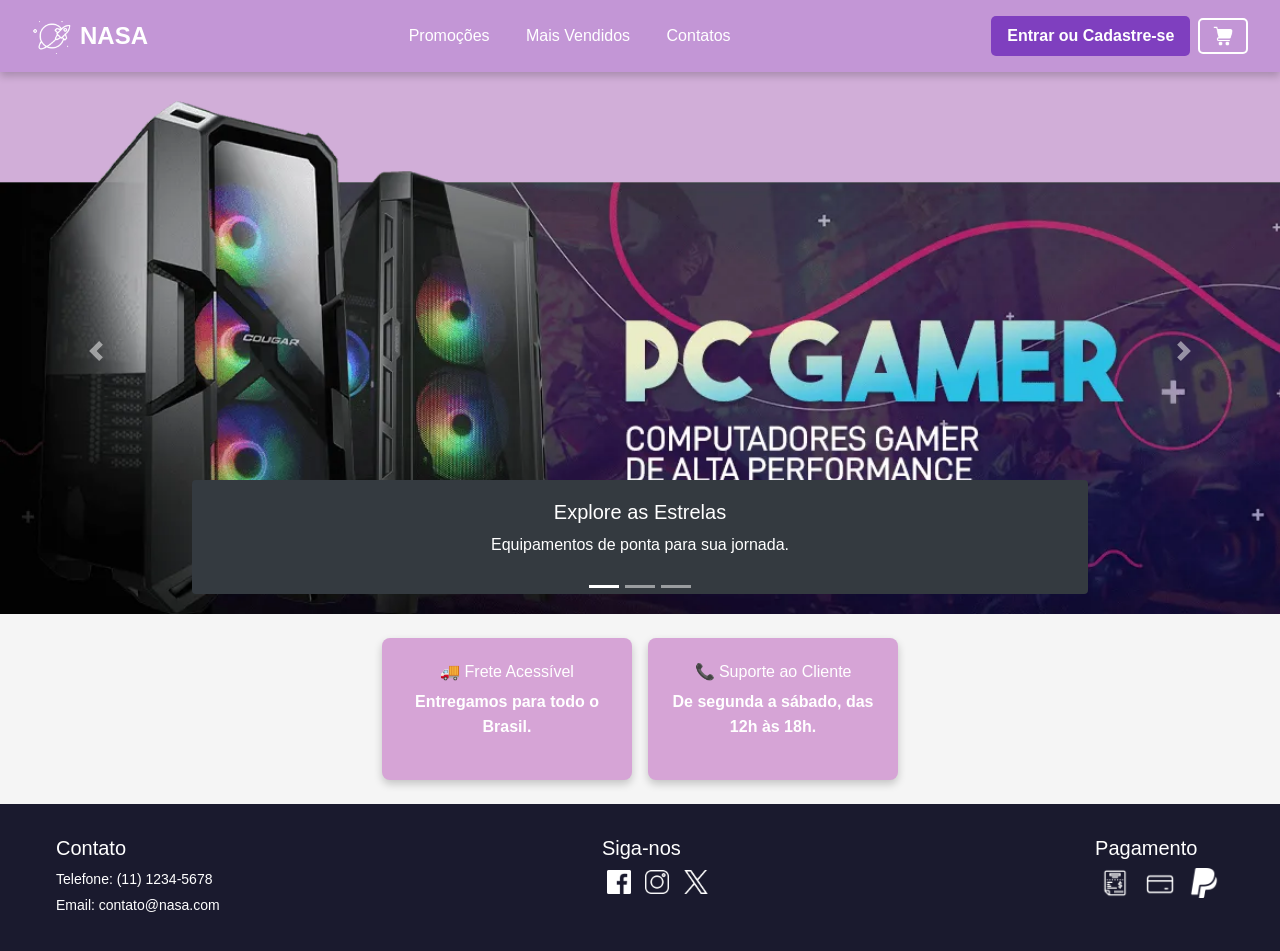
<file: index.html>
<!DOCTYPE html>
<html lang="pt-BR">
<head>
  <meta charset="UTF-8">
  <meta name="viewport" content="width=device-width, initial-scale=1.0">
  <title>NASA | Explore o Espaço</title>
  <link rel="stylesheet" href="https://stackpath.bootstrapcdn.com/bootstrap/4.5.2/css/bootstrap.min.css">
  <link rel="stylesheet" href="index.css">
  <script src="https://code.jquery.com/jquery-3.5.1.min.js" defer></script>
  <script src="https://cdn.jsdelivr.net/npm/popper.js@1.16.1/dist/umd/popper.min.js" defer></script>
  <script src="https://stackpath.bootstrapcdn.com/bootstrap/4.5.2/js/bootstrap.min.js" defer></script>
  <script src="index.js" defer></script>
</head>
<body>
  <header>
    <div class="logo">
      <img src="viagem-ao-espaco.webp" alt="Logo NASA">
      <span>NASA</span>
    </div>
    <nav>
      <a href="promocoes.html">Promoções</a>
      <a href="mais-vendidos.html">Mais Vendidos</a>
      <a href="contatos.html">Contatos</a>
    </nav>
    <div style="display:flex; align-items:center; gap:0.5rem;">
      <a href="login.html" class="btn">Entrar ou Cadastre-se</a>
      <a href="carrinho.html" class="btn-outline-light">
        <img src="carrinho-carrinho.webp" alt="Carrinho" width="20" height="20">
      </a>
    </div>
  </header>

  <main>
    <section class="carousel mt-3">
      <div id="carouselExampleIndicators" class="carousel slide" data-ride="carousel">
        <ol class="carousel-indicators">
          <li data-target="#carouselExampleIndicators" data-slide-to="0" class="active"></li>
          <li data-target="#carouselExampleIndicators" data-slide-to="1"></li>
          <li data-target="#carouselExampleIndicators" data-slide-to="2"></li>
        </ol>
        <div class="carousel-inner">
          <div class="carousel-item active">
            <img src="banner-gamer-4-cta.webp" class="d-block w-100" alt="PC Gamer">
            <div class="carousel-caption bg-dark rounded">
              <h5>Explore as Estrelas</h5>
              <p>Equipamentos de ponta para sua jornada.</p>
            </div>
          </div>
          <div class="carousel-item">
            <img src="banner-em-grid-pc-com-cadeira_1.webp" class="d-block w-100" alt="PC Gamer com Cadeira">
            <div class="carousel-caption bg-dark rounded">
              <h5>Ofertas Exclusivas</h5>
              <p>Aproveite descontos em acessórios.</p>
            </div>
          </div>
          <div class="carousel-item">
            <img src="bottom-banner-desktop_1.webp" class="d-block w-100" alt="Promoção">
            <div class="carousel-caption bg-dark rounded">
              <h5>Ofertas Exclusivas</h5>
              <p>Aproveite descontos em acessórios.</p>
            </div>
          </div>
        </div>
        <a class="carousel-control-prev" href="#carouselExampleIndicators" role="button" data-slide="prev">
          <span class="carousel-control-prev-icon" aria-hidden="true"></span>
          <span class="sr-only">Anterior</span>
        </a>
        <a class="carousel-control-next" href="#carouselExampleIndicators" role="button" data-slide="next">
          <span class="carousel-control-next-icon" aria-hidden="true"></span>
          <span class="sr-only">Próximo</span>
        </a>
      </div>
    </section>

    <section class="info py-4">
      <div class="info-box">
        <h6>🚚 Frete Acessível</h6>
        <p>Entregamos para todo o Brasil.</p>
      </div>
      <div class="info-box">
        <h6>📞 Suporte ao Cliente</h6>
        <p>De segunda a sábado, das 12h às 18h.</p>
      </div>
    </section>
  </main>

  <footer>
    <div class="container">
      <div>
        <h5>Contato</h5>
        <p>Telefone: (11) 1234-5678</p>
        <p>Email: contato@nasa.com</p>
      </div>
      <div>
        <h5>Siga-nos</h5>
        <a href="#"><img src="facebook.webp" alt="Facebook" width="24" style="margin:0 5px"></a>
        <a href="#"><img src="instagram.webp" alt="Instagram" width="24" style="margin:0 5px"></a>
        <a href="#"><img src="twitter.webp" alt="Twitter" width="24" style="margin:0 5px"></a>
      </div>
      <div>
        <h5>Pagamento</h5>
        <img src="recibo.webp" alt="Boleto" width="30" style="margin:0 5px">
        <img src="cartao.webp" alt="Cartão" width="30" style="margin:0 5px">
        <img src="paypal.webp" alt="PayPal" width="30" style="margin:0 5px">
      </div>
    </div>
  </footer>
</body>
</html>
</file>
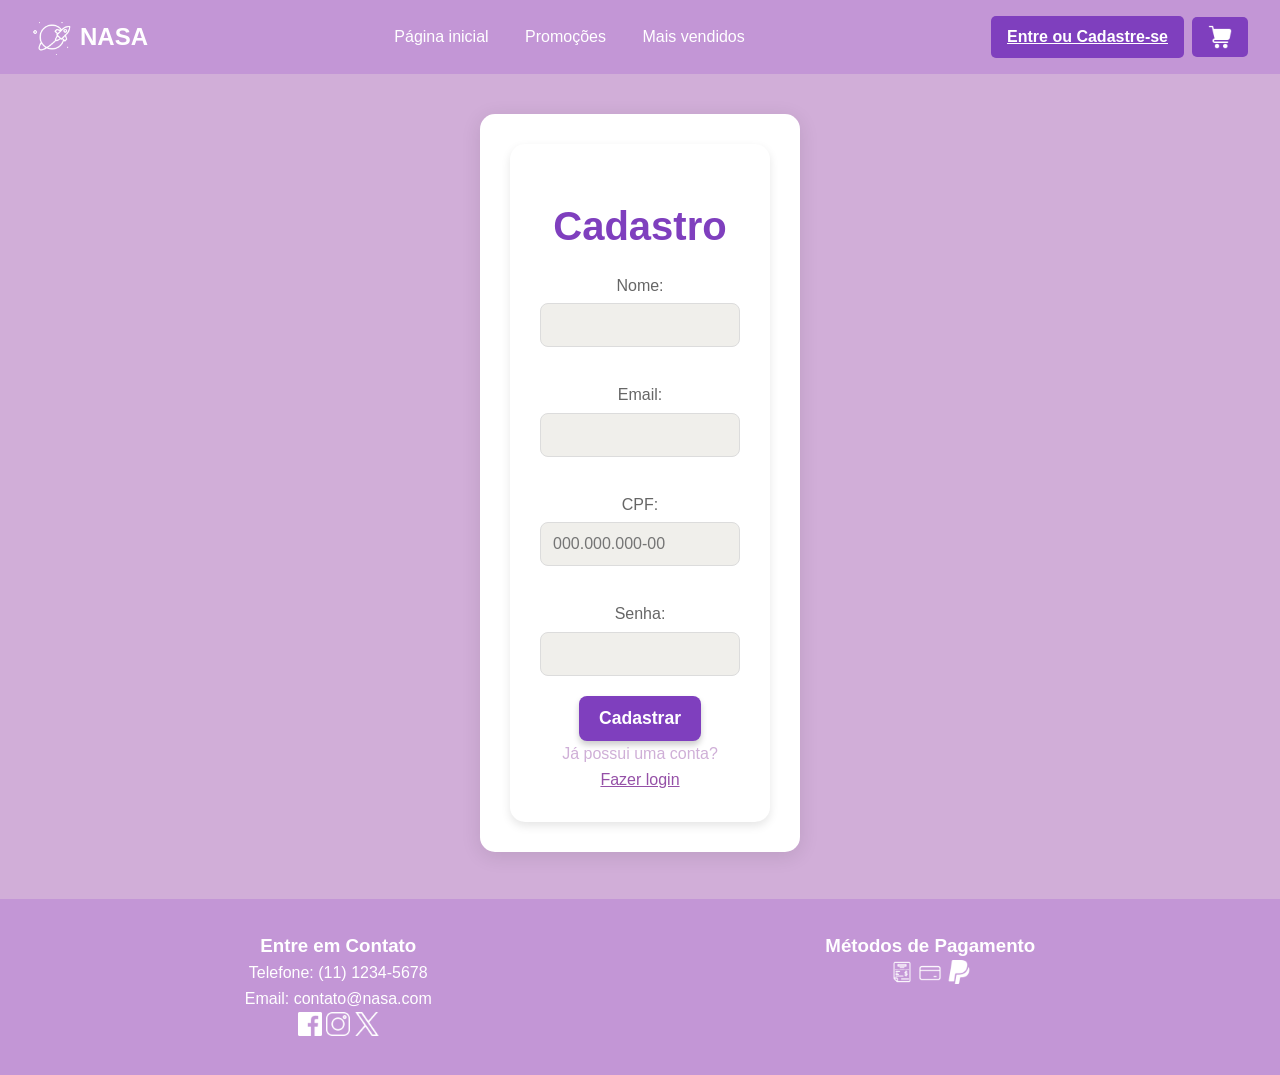
<file: cadastro.html>
<!DOCTYPE html>
<html lang="pt-BR">
<head>
    <meta charset="UTF-8">
    <meta name="viewport" content="width=device-width, initial-scale=1.0">
    <title>Cadastro - NASA</title>
    <link rel="stylesheet" href="cadastro.css">
</head>
<body>
    <header>
        <div class="logo">
            <img src="viagem-ao-espaco.webp" alt="Logo NASA">
            <span>NASA</span>
        </div>
        <nav>
            <a href="index.html">Página inicial</a>
            <a href="promocoes.html">Promoções</a>
            <a href="mais-vendidos.html">Mais vendidos</a>
        </nav>
        <div class="header-buttons">
            <a href="login.html" class="login-btn">Entre ou Cadastre-se</a>
            <a href="carrinho.html" class="cart-btn">
                <img src="carrinho-carrinho.webp" alt="Carrinho">
            </a>
        </div>
    </header>

    <main>
        <form id="cadastroForm" action="cadastro_action.php" method="POST">
            <h1>Cadastro</h1>
            <label for="nome">Nome:</label>
            <input type="text" id="nome" name="nome" required>

            <label for="email">Email:</label>
            <input type="email" id="email" name="email" required>

            <label for="cpf">CPF:</label>
            <input type="text" id="cpf" name="cpf" required pattern="\d{3}\.\d{3}\.\d{3}-\d{2}" placeholder="000.000.000-00">

            <label for="senha">Senha:</label>
            <input type="password" id="senha" name="senha" required minlength="6">

            <button type="submit">Cadastrar</button>
            <p style="color: #CFAFD7">Já possui uma conta? <a href="login.html" style="color: #9550A7;">Fazer login</a></p>
        </form>
    </main>

    <footer>
        <div class="footer-content">
            <div class="contact-info">
                <h3>Entre em Contato</h3>
                <p>Telefone: (11) 1234-5678</p>
                <p>Email: contato@nasa.com</p>
                <div class="social-media">
                    <a href="https://facebook.com" target="_blank"><img src="facebook.webp" alt="Facebook"></a>
                    <a href="https://instagram.com" target="_blank"><img src="instagram.webp" alt="Instagram"></a>
                    <a href="https://twitter.com" target="_blank"><img src="twitter.webp" alt="Twitter"></a>
                </div>
            </div>
            <div class="payment-methods">
                <h3>Métodos de Pagamento</h3>
                <img src="recibo.webp" alt="Boleto">
                <img src="cartao.webp" alt="Cartão">
                <img src="paypal.webp" alt="PayPal">
            </div>
        </div>
    </footer>
    <script src="cadastro.js"></script>
</body>
</html>
</file>
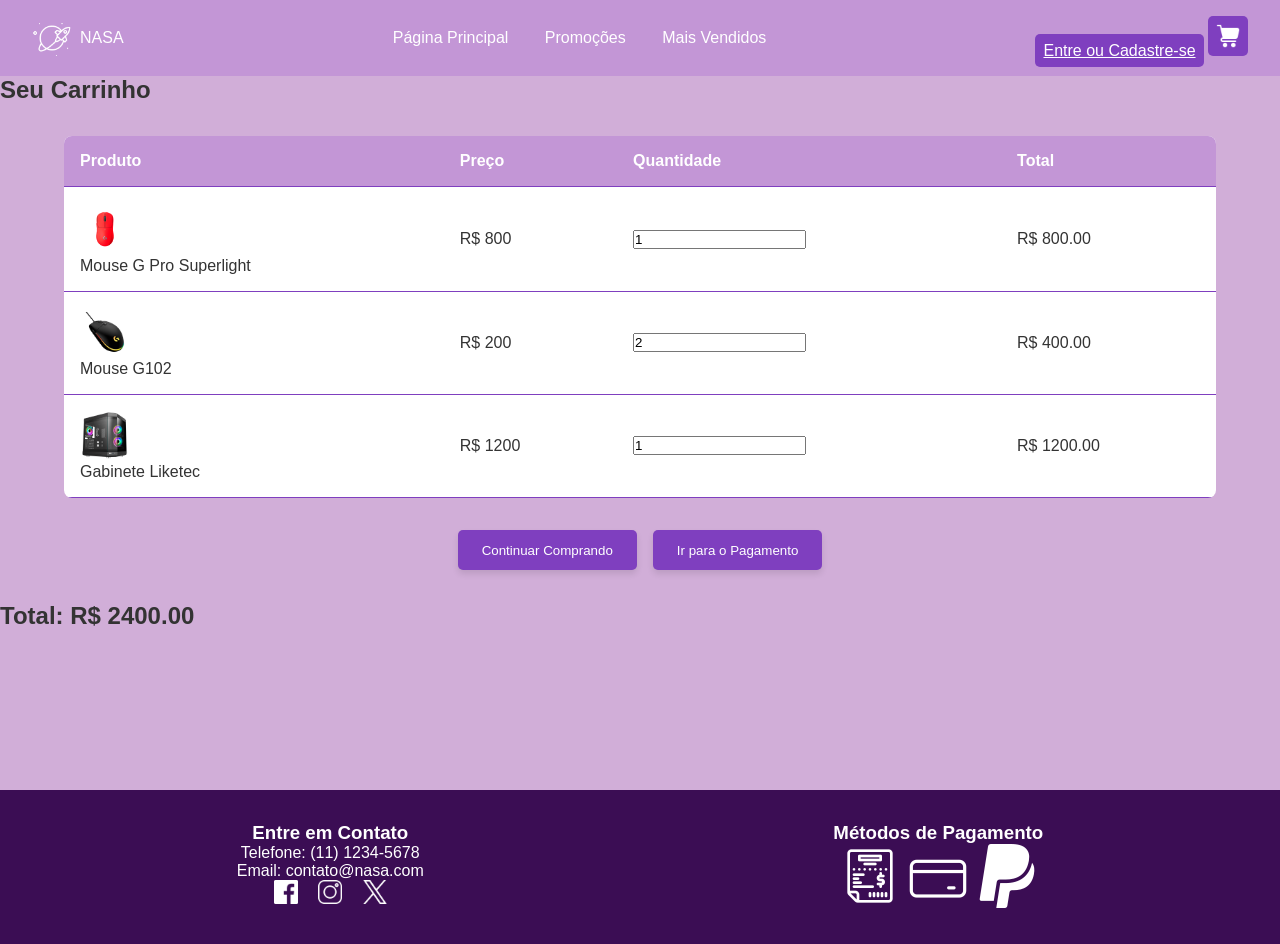
<file: carrinho.html>
<!DOCTYPE html>
<html lang="pt-BR">
<head>
  <meta charset="UTF-8" />
  <meta name="viewport" content="width=device-width, initial-scale=1.0" />
  <title>Carrinho de Compras - NASA</title>
  <link rel="stylesheet" href="carrinho.css" />
</head>
<body>
  <header>
    <div class="logo">
      <img src="viagem-ao-espaco.webp" alt="Logo NASA" />
      <span>NASA</span>
    </div>
    <nav>
      <a href="index.html">Página Principal</a>
      <a href="promocoes.html">Promoções</a>
      <a href="mais-vendidos.html">Mais Vendidos</a>
    </nav>
    <div class="header-buttons">
      <a href="login.html" class="login-btn">Entre ou Cadastre-se</a>
      <a href="carrinho.html" class="cart-btn">
        <img src="carrinho-carrinho.webp" alt="Carrinho" width="40" height="40" />
      </a>
    </div>
  </header>

  <main>
    <section class="cart">
      <h1>Seu Carrinho</h1>
      <table class="cart-table">
        <thead>
          <tr>
            <th>Produto</th>
            <th>Preço</th>
            <th>Quantidade</th>
            <th>Total</th>
          </tr>
        </thead>
        <tbody id="cart-body">
          <tr>
            <td>
              <img src="gprosuperlight.webp" alt="Mouse G Pro Superlight" />
              <p>Mouse G Pro Superlight</p>
            </td>
            <td data-price="800">R$ 800</td>
            <td><input type="number" value="1" min="1" class="quantity-input" /></td>
            <td class="item-total">R$ 800</td>
          </tr>
          <tr>
            <td>
              <img src="mouseg102.webp" alt="Mouse Logitech G102" />
              <p>Mouse G102</p>
            </td>
            <td data-price="200">R$ 200</td>
            <td><input type="number" value="2" min="1" class="quantity-input" /></td>
            <td class="item-total">R$ 400</td>
          </tr>
          <tr>
            <td>
              <img src="gabineteliketec.webp" alt="Gabinete Liketec" />
              <p>Gabinete Liketec</p>
            </td>
            <td data-price="1200">R$ 1200</td>
            <td><input type="number" value="1" min="1" class="quantity-input" /></td>
            <td class="item-total">R$ 1200</td>
          </tr>
        </tbody>
      </table>
    </section>

    <section class="actions">
      <button class="continue-btn" aria-label="Continuar comprando">Continuar Comprando</button>
      <button class="checkout-btn" aria-label="Ir para o pagamento">Ir para o Pagamento</button>
    </section>

    <section class="summary">
      <h2>Total: <span id="cart-total">R$ 2400</span></h2>
    </section>
  </main>

  <footer>
    <section class="contact-info">
      <h3>Entre em Contato</h3>
      <p>Telefone: (11) 1234-5678</p>
      <p>Email: contato@nasa.com</p>
      <div class="social-media">
        <a href="#"><img src="facebook.webp" alt="Facebook" /></a>
        <a href="#"><img src="instagram.webp" alt="Instagram" /></a>
        <a href="#"><img src="twitter.webp" alt="Twitter" /></a>
      </div>
    </section>
    <section class="payment-methods">
      <h3>Métodos de Pagamento</h3>
      <img src="recibo.webp" alt="Boleto Bancário" />
      <img src="cartao.webp" alt="Cartão de Crédito" />
      <img src="paypal.webp" alt="PayPal" />
    </section>
  </footer>

  <script src="carrinho.js"></script>
</body>
</html>
</file>
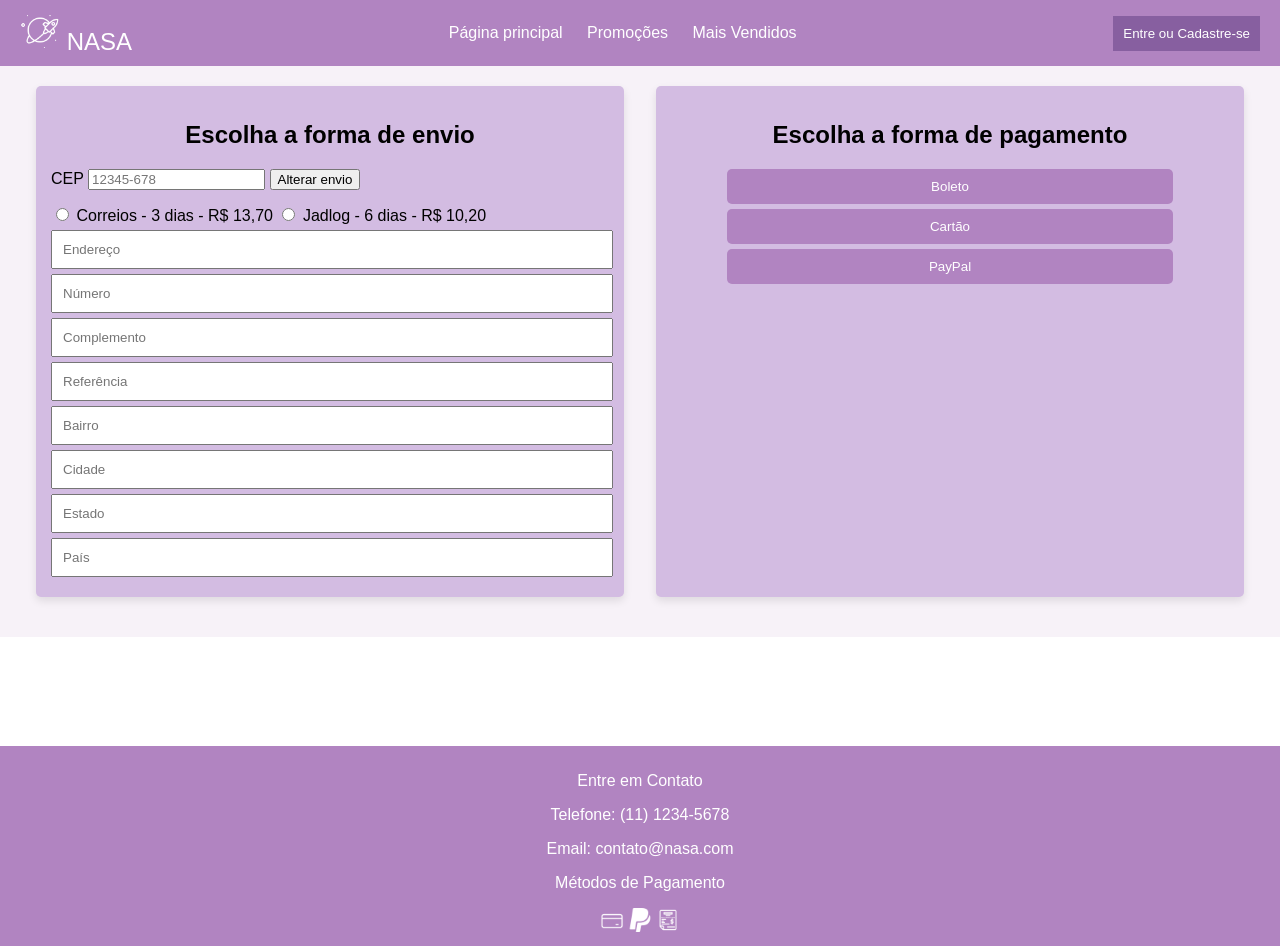
<file: checkout.html>
<!DOCTYPE html>
<html lang="pt-BR">
<head>
    <meta charset="UTF-8">
    <meta name="viewport" content="width=device-width, initial-scale=1.0">
    <title>NASA - Checkout</title>
    <link rel="stylesheet" href="checkout.css">
</head>
<body>
    <header class="header">
        <div class="logo">
            <img src="viagem-ao-espaco.webp" alt="Logo NASA" width="40" height="40">
            NASA
        </div>
        <nav class="menu">
            <a href="index.html">Página principal</a>
            <a href="promocoes.html">Promoções</a>
            <a href="mais-vendidos.html">Mais Vendidos</a>
        </nav>
        <button class="login-btn" aria-label="Login ou cadastro">Entre ou Cadastre-se</button>
    </header>

    <main class="container">
        <section class="shipping-section">
            <h2>Escolha a forma de envio</h2>
            <form id="shipping-form">
                <label for="cep">CEP</label>
                <input type="text" id="cep" placeholder="12345-678">
                <button type="button" id="alter-shipping">Alterar envio</button>
                <div class="shipping-options">
                    <label>
                        <input type="radio" name="shipping" value="correios">
                        <span>Correios - 3 dias - R$ 13,70</span>
                    </label>
                    <label>
                        <input type="radio" name="shipping" value="jadlog">
                        <span>Jadlog - 6 dias - R$ 10,20</span>
                    </label>
                </div>
                <div class="address-fields">
                    <input type="text" placeholder="Endereço">
                    <input type="text" placeholder="Número">
                    <input type="text" placeholder="Complemento">
                    <input type="text" placeholder="Referência">
                    <input type="text" placeholder="Bairro">
                    <input type="text" placeholder="Cidade">
                    <input type="text" placeholder="Estado">
                    <input type="text" placeholder="País">
                </div>
            </form>
        </section>

        <section class="payment-section">
            <h2>Escolha a forma de pagamento</h2>
            <div class="payment-options">
                <button type="button" class="drawer-btn" data-target="#drawer-boleto">Boleto</button>
                <button type="button" class="drawer-btn" data-target="#drawer-cartao">Cartão</button>
                <button type="button" class="drawer-btn" data-target="#drawer-paypal">PayPal</button>
            </div>
            <div id="drawer-boleto" class="drawer">
                <h3>Pagamento por Boleto</h3>
                <p>Após a confirmação do pedido, um boleto será gerado.</p>
            </div>
            <div id="drawer-cartao" class="drawer">
                <h3>Pagamento com Cartão</h3>
                <form>
                    <input type="text" placeholder="Nome no Cartão" required>
                    <input type="text" placeholder="Número do Cartão" required>
                    <input type="text" placeholder="Validade (MM/AA)" required>
                    <input type="text" placeholder="CVV" required>
                    <button type="submit"><a href="confirmação.html">Confirmar Pagamento</a></button>
                </form>
            </div>
            <div id="drawer-paypal" class="drawer">
                <h3>Pagamento com PayPal</h3>
                <p>Você será redirecionado para o PayPal para concluir o pagamento.</p>
            </div>
        </section>
    </main>

    <footer class="footer">
        <div class="contact-info">
            <p>Entre em Contato</p>
            <p>Telefone: (11) 1234-5678</p>
            <p>Email: contato@nasa.com</p>
        </div>
        <div class="payment-methods">
            <p>Métodos de Pagamento</p>
            <img src="cartao.webp" alt="Cartão" width="24">
            <img src="paypal.webp" alt="PayPal" width="24">
            <img src="recibo.webp" alt="Boleto" width="24">
        </div>
    </footer>

    <script src="checkout.js"></script>
</body>
</html>
</file>
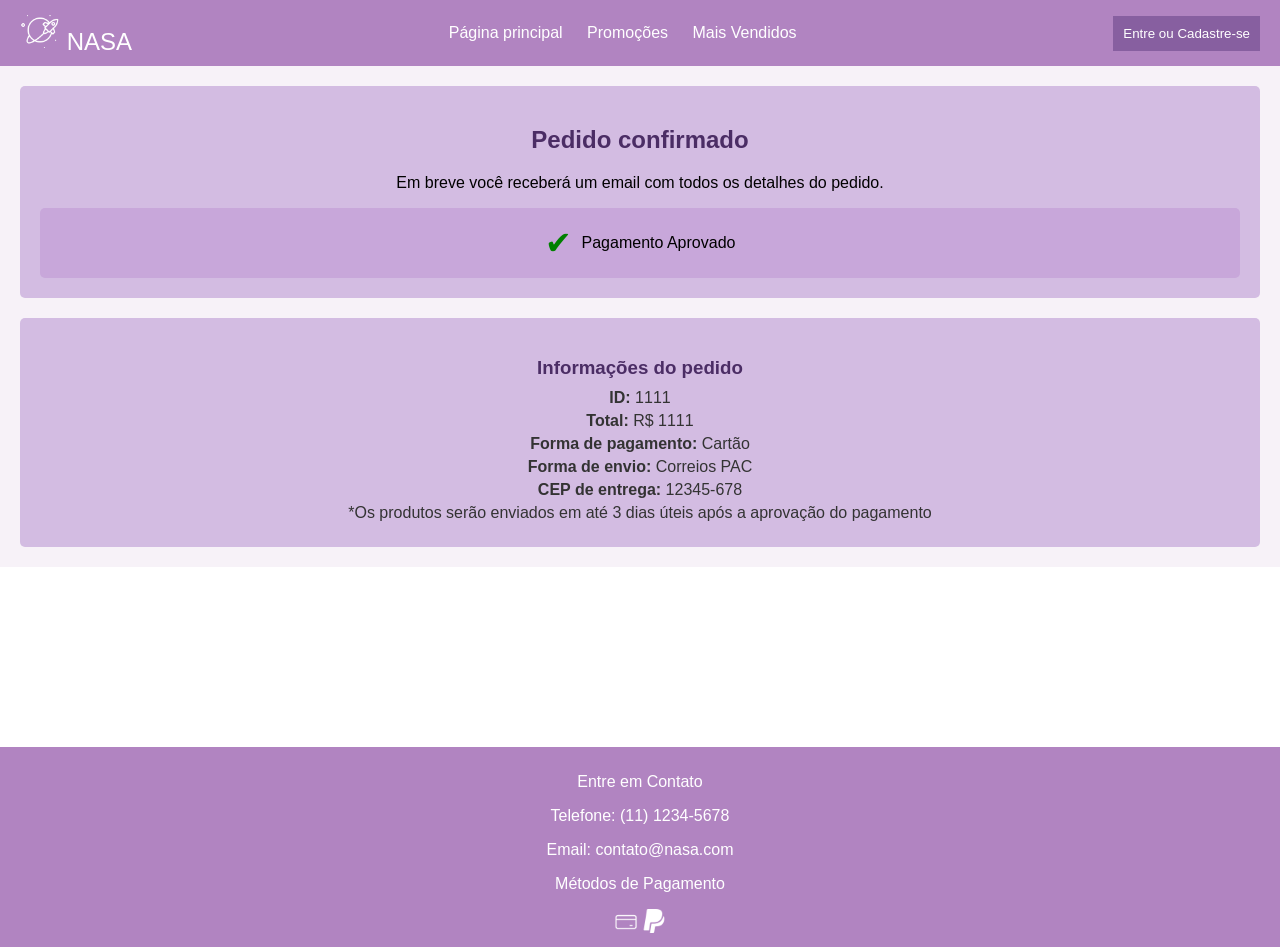
<file: confirmação.html>
<!DOCTYPE html>
<html lang="pt-BR">
<head>
    <meta charset="UTF-8">
    <meta name="viewport" content="width=device-width, initial-scale=1.0">
    <title>Confirmação de Pedido - NASA</title>
    <link rel="stylesheet" href="confirmação.css">
</head>
<body>
    <header class="header">
        <div class="logo">
            <img src="viagem-ao-espaco.webp" alt="Logo NASA" width="40" height="40">
            NASA
        </div>
        <nav class="menu">
            <a href="index.html">Página principal</a>
            <a href="promocoes.html">Promoções</a>
            <a href="mais-vendidos.html">Mais Vendidos</a>
        </nav>
        <button class="login-btn">Entre ou Cadastre-se</button>
    </header>

    <main class="confirmation-container">
        <section class="confirmation-box">
            <h2>Pedido confirmado</h2>
            <p>Em breve você receberá um email com todos os detalhes do pedido.</p>
            <div class="payment-status">
                <span class="checkmark">✔</span>
                <p>Pagamento Aprovado</p>
            </div>
        </section>

        <section class="order-info">
            <h3>Informações do pedido</h3>
            <p><strong>ID:</strong> 1111</p>
            <p><strong>Total:</strong> R$ 1111</p>
            <p><strong>Forma de pagamento:</strong> Cartão</p>
            <p><strong>Forma de envio:</strong> Correios PAC</p>
            <p><strong>CEP de entrega:</strong> 12345-678</p>
            <p>*Os produtos serão enviados em até 3 dias úteis após a aprovação do pagamento</p>
        </section>
    </main>

    <footer class="footer">
        <div class="contact-info">
            <p>Entre em Contato</p>
            <p>Telefone: (11) 1234-5678</p>
            <p>Email: contato@nasa.com</p>
        </div>
        <div class="payment-methods">
            <p>Métodos de Pagamento</p>
            <img src="cartao.webp" alt="Cartão" width="24">
            <img src="paypal.webp" alt="PayPal" width="24">
        </div>
    </footer>

    <script src="confirmação.js"></script>
</body>
</html>
</file>
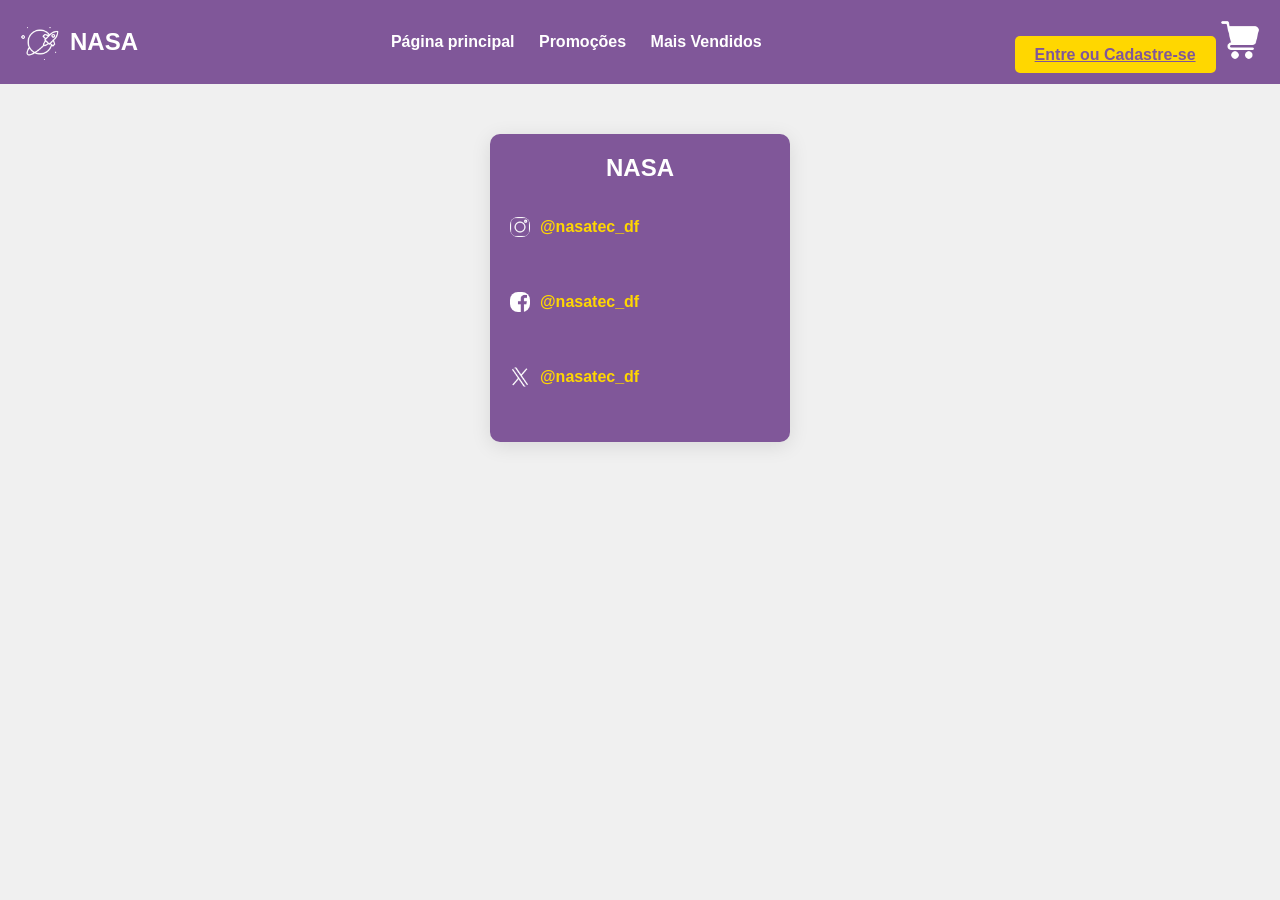
<file: contatos.html>
<!DOCTYPE html>
<html lang="pt-BR">
  <head>
    <meta charset="UTF-8" />
    <meta name="viewport" content="width=device-width, initial-scale=1.0" />
    <title>Contatos - NASA</title>
    <link rel="stylesheet" href="contatos.css" />
  </head>
  <body>
    <header>
      <div class="logo">
        <img src="viagem-ao-espaco.webp" alt="Logo NASA" />
        <span>NASA</span>
      </div>
      <nav>
        <a href="index.html">Página principal</a>
        <a href="promocoes.html">Promoções</a>
        <a href="mais-vendidos.html">Mais Vendidos</a>
      </nav>
      <div class="header-buttons">
        <a href="login.html" class="login-btn">Entre ou Cadastre-se</a>
        <a href="carrinho.html" class="cart-btn">
          <img src="carrinho-carrinho.webp" alt="Carrinho" width="40" height="40"/>
        </a>
      </div>
    </header>

    <section class="content">
      <div class="card">
        <h1>NASA</h1>
        <div class="social-media">
          <p>
            <a href="https://instagram.com/nasatec_df" target="_blank" class="social-link">
              <img src="instagram.webp" alt="Instagram" />
              @nasatec_df
            </a>
          </p>
          <p>
            <a href="https://facebook.com/nasatec_df" target="_blank" class="social-link">
              <img src="facebook.webp" alt="Facebook" />
              @nasatec_df
            </a>
          </p>
          <p>
            <a href="https://twitter.com/nasatec_df" target="_blank" class="social-link">
              <img src="twitter.webp" alt="Twitter" />
              @nasatec_df
            </a>
          </p>
        </div>
      </div>
    </section>

    <script src="contatos.js"></script>
  </body>
</html>
</file>
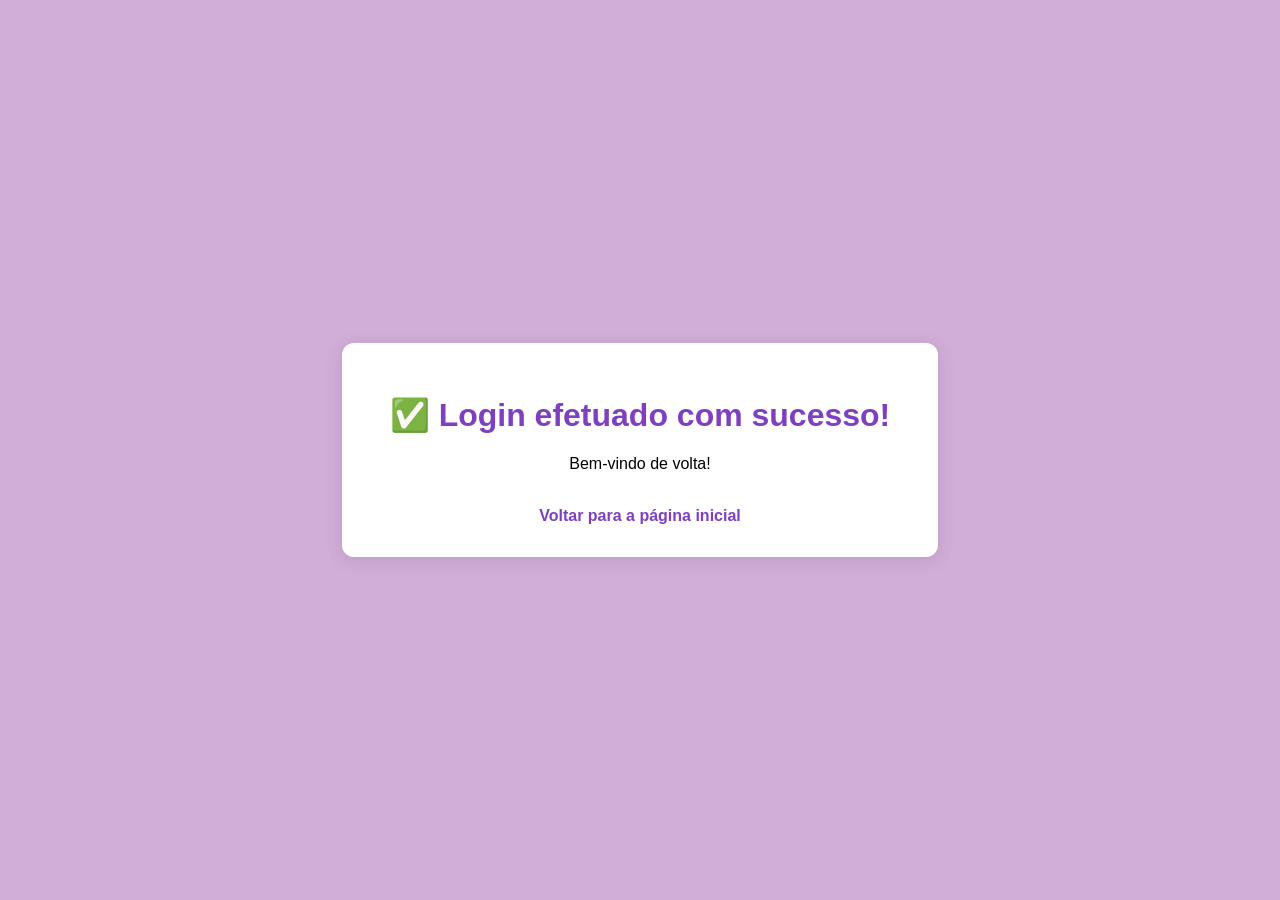
<file: feito.html>
<!DOCTYPE html>
<html lang="pt-BR">
<head>
    <meta charset="UTF-8">
    <meta name="viewport" content="width=device-width, initial-scale=1.0">
    <title>Login efetuado - NASA</title>
    <style>
        body { font-family: Arial, sans-serif; background-color: #d1aed8; display: flex; justify-content: center; align-items: center; height: 100vh; margin: 0; }
        .box { background: white; padding: 2rem 3rem; border-radius: 12px; text-align: center; box-shadow: 0 4px 20px rgba(0,0,0,0.1); }
        h1 { color: #7f3fbf; }
        a { color: #7f3fbf; text-decoration: none; font-weight: bold; }
        a:hover { text-decoration: underline; }
    </style>
</head>
<body>
    <div class="box">
        <h1>✅ Login efetuado com sucesso!</h1>
        <p>Bem-vindo de volta!</p>
        <br>
        <a href="index.html">Voltar para a página inicial</a>
    </div>
</body>
</html>
</file>
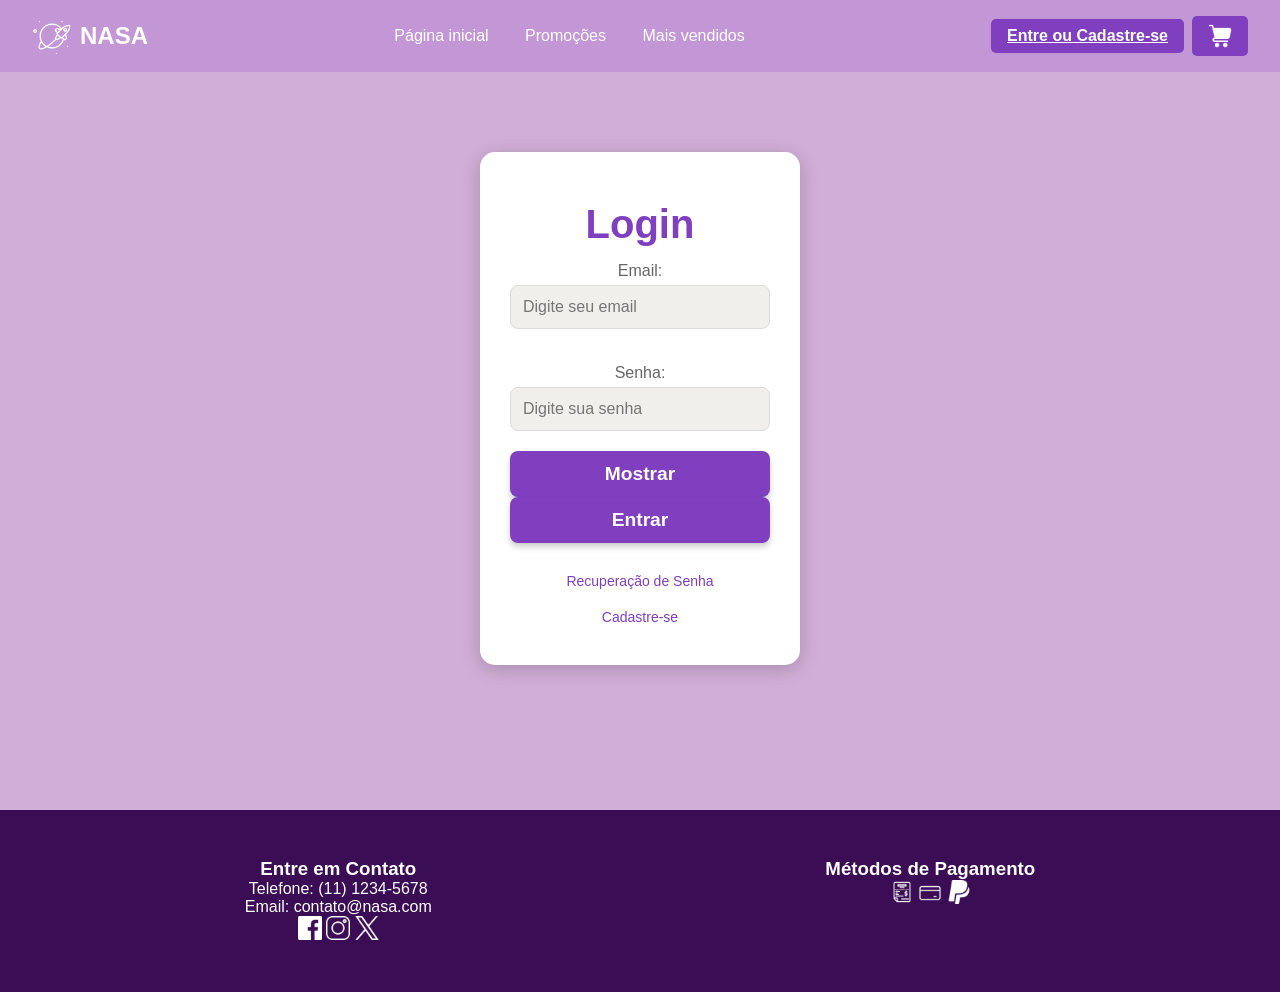
<file: login.html>
<!DOCTYPE html>
<html lang="pt-BR">
<head>
    <meta charset="UTF-8">
    <meta name="viewport" content="width=device-width, initial-scale=1.0">
    <title>Login - NASA</title>
    <link rel="stylesheet" href="login.css">
</head>
<body>
    <header>
        <div class="logo">
            <img src="viagem-ao-espaco.webp" alt="Logo NASA">
            <span>NASA</span>
        </div>
        <nav>
            <a href="index.html">Página inicial</a>
            <a href="promocoes.html">Promoções</a>
            <a href="mais-vendidos.html">Mais vendidos</a>
        </nav>
        <div class="header-buttons">
            <a href="login.html" class="login-btn">Entre ou Cadastre-se</a>
            <a href="carrinho.html" class="cart-btn">
                <img src="carrinho-carrinho.webp" alt="Carrinho">
            </a>
        </div>
    </header>

    <main>
        <h1 style="color: #7F3FBE">Login</h1>
        <form id="loginForm" action="processar_login.php" method="POST">
            <label for="email">Email:</label>
            <input type="email" id="email" name="email" placeholder="Digite seu email" required>

            <div class="password-field">
                <label for="senha">Senha:</label>
                <input type="password" id="senha" name="senha" placeholder="Digite sua senha" required>
                <button type="button" id="togglePassword">Mostrar</button>
            </div>

            <button type="submit">Entrar</button>

            <div class="options">
                <a href="recuperacao.html" style="color:#7F3FBE">Recuperação de Senha</a>
                <a href="cadastro.html" style="color:#7F3FBE">Cadastre-se</a>
            </div>
        </form>
    </main>

    <footer>
        <div class="footer-content">
            <div class="contact-info">
                <h3>Entre em Contato</h3>
                <p>Telefone: (11) 1234-5678</p>
                <p>Email: contato@nasa.com</p>
                <div class="social-media">
                    <a href="https://facebook.com" target="_blank"><img src="facebook.webp" alt="Facebook"></a>
                    <a href="https://instagram.com" target="_blank"><img src="instagram.webp" alt="Instagram"></a>
                    <a href="https://twitter.com" target="_blank"><img src="twitter.webp" alt="Twitter"></a>
                </div>
            </div>
            <div class="payment-methods">
                <h3>Métodos de Pagamento</h3>
                <img src="recibo.webp" alt="Boleto">
                <img src="cartao.webp" alt="Cartão">
                <img src="paypal.webp" alt="PayPal">
            </div>
        </div>
    </footer>

    <script>
        document.addEventListener("DOMContentLoaded", () => {
            const togglePassword = document.getElementById("togglePassword");
            const passwordInput = document.getElementById("senha");
            const loginForm = document.getElementById("loginForm");
            const emailInput = document.getElementById("email");

            togglePassword.addEventListener("click", () => {
                const type = passwordInput.getAttribute("type") === "password" ? "text" : "password";
                passwordInput.setAttribute("type", type);
                togglePassword.textContent = type === "password" ? "Mostrar" : "Esconder";
            });

            loginForm.addEventListener("submit", (e) => {
                const email = emailInput.value.trim();
                const password = passwordInput.value.trim();
                const emailRegex = /^[^\s@]+@[^\s@]+\.[^\s@]+$/;
                if (!email || !password) {
                    alert("Por favor, preencha todos os campos.");
                    e.preventDefault();
                }
                if (!emailRegex.test(email)) {
                    alert("Por favor, insira um e-mail válido.");
                    e.preventDefault();
                }
            });
        });
    </script>
</body>
</html>
</file>
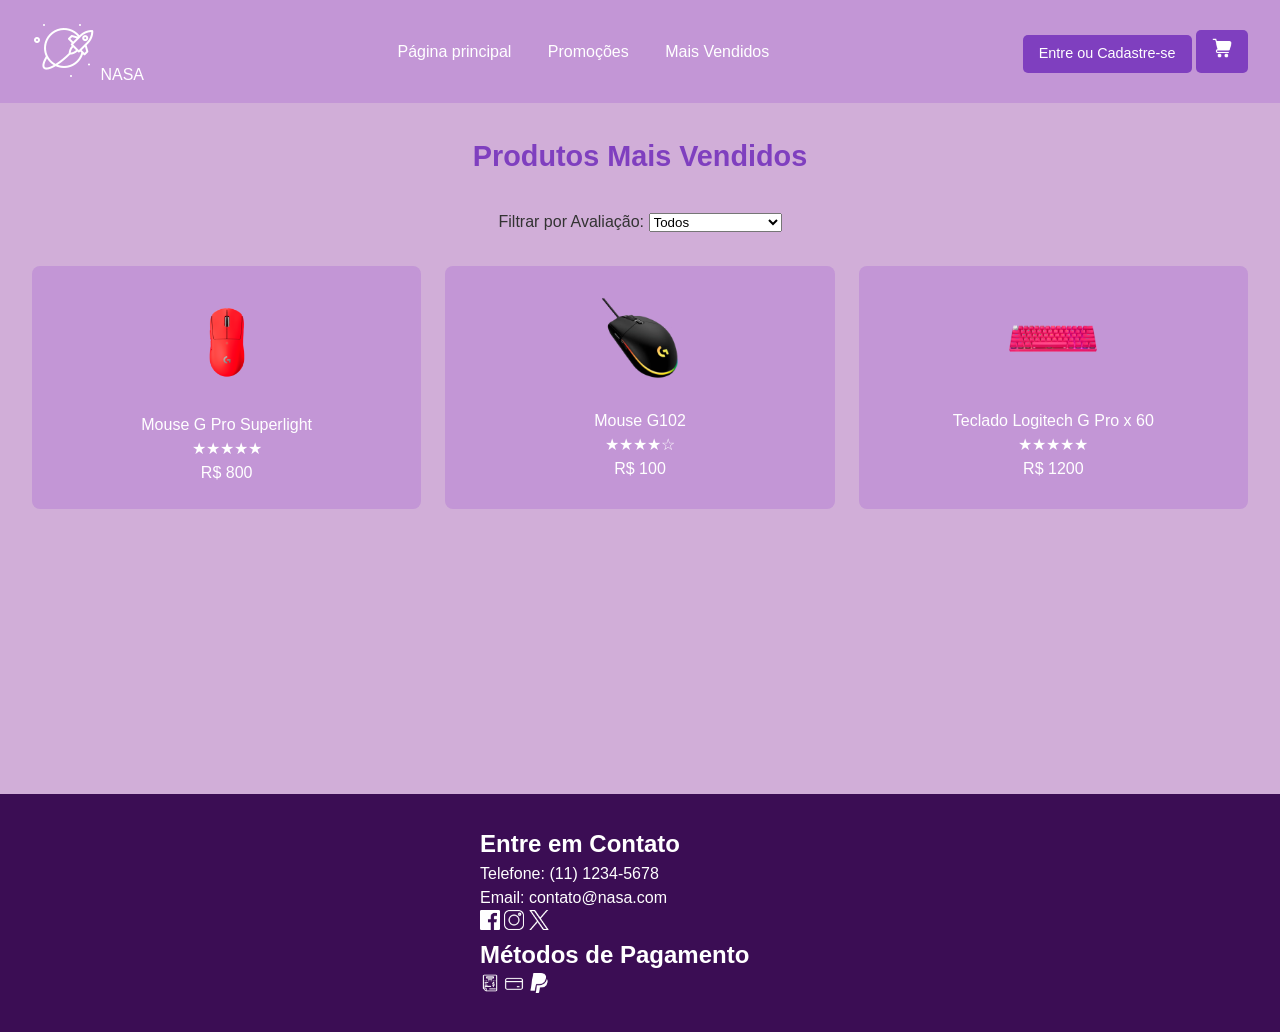
<file: mais-vendidos.html>
<!DOCTYPE html>
<html lang="pt-BR">
<head>
  <meta charset="UTF-8" />
  <meta name="viewport" content="width=device-width, initial-scale=1.0" />
  <title>Mais Vendidos - NASA</title>
  <link rel="stylesheet" href="mais-vendidos.css" />
  <script src="mais-vendidos.js" defer></script>
</head>
<body>
  <header>
    <div class="logo">
      <img src="viagem-ao-espaco.webp" alt="Logo NASA">
      <span>NASA</span>
    </div>
    <nav>
      <a href="index.html">Página principal</a>
      <a href="promocoes.html">Promoções</a>
      <a href="mais-vendidos.html" class="active">Mais Vendidos</a>
    </nav>
    <div class="header-buttons">
      <a href="login.html" class="login-btn">Entre ou Cadastre-se</a>
      <a href="carrinho.html" class="cart-btn">
        <img src="carrinho-carrinho.webp" alt="Carrinho" width="20" height="20" />
      </a>
    </div>
  </header>

  <main>
    <h1 class="section-title">Produtos Mais Vendidos</h1>
    <section class="filter">
      <label for="rating-filter">Filtrar por Avaliação:</label>
      <select id="rating-filter">
        <option value="all">Todos</option>
        <option value="5">★★★★★</option>
        <option value="4">★★★★☆ ou mais</option>
      </select>
    </section>
    <section class="product-grid">
      <article class="product-card" data-rating="5">
        <a href="checkout.html">
          <img src="gprosuperlight.webp" alt="Mouse G Pro Superlight" />
          <p>Mouse G Pro Superlight</p>
          <div class="stars">★★★★★</div>
          <p>R$ 800</p>
        </a>
      </article>
      <article class="product-card" data-rating="4">
        <a href="checkout.html">
          <img src="mouseg102.webp" alt="Mouse G102" />
          <p>Mouse G102</p>
          <div class="stars">★★★★☆</div>
          <p>R$ 100</p>
        </a>
      </article>
      <article class="product-card" data-rating="5">
        <a href="checkout.html">
          <img src="tecladologitechgprox60.webp" alt="Teclado Logitech G Pro x 60" />
          <p>Teclado Logitech G Pro x 60</p>
          <div class="stars">★★★★★</div>
          <p>R$ 1200</p>
        </a>
      </article>
    </section>
  </main>

  <footer>
    <div class="contact-info">
      <h2>Entre em Contato</h2>
      <p>Telefone: (11) 1234-5678</p>
      <p>Email: contato@nasa.com</p>
      <div class="social-media">
        <a href="#"><img src="facebook.webp" alt="Facebook" width="20" height="20" /></a>
        <a href="#"><img src="instagram.webp" alt="Instagram" width="20" height="20" /></a>
        <a href="#"><img src="twitter.webp" alt="Twitter" width="20" height="20" /></a>
      </div>
    </div>
    <div class="payment-methods">
      <h2>Métodos de Pagamento</h2>
      <img src="recibo.webp" alt="Boleto" width="20" height="20" />
      <img src="cartao.webp" alt="Cartão" width="20" height="20" />
      <img src="paypal.webp" alt="PayPal" width="20" height="20" />
    </div>
  </footer>
</body>
</html>
</file>
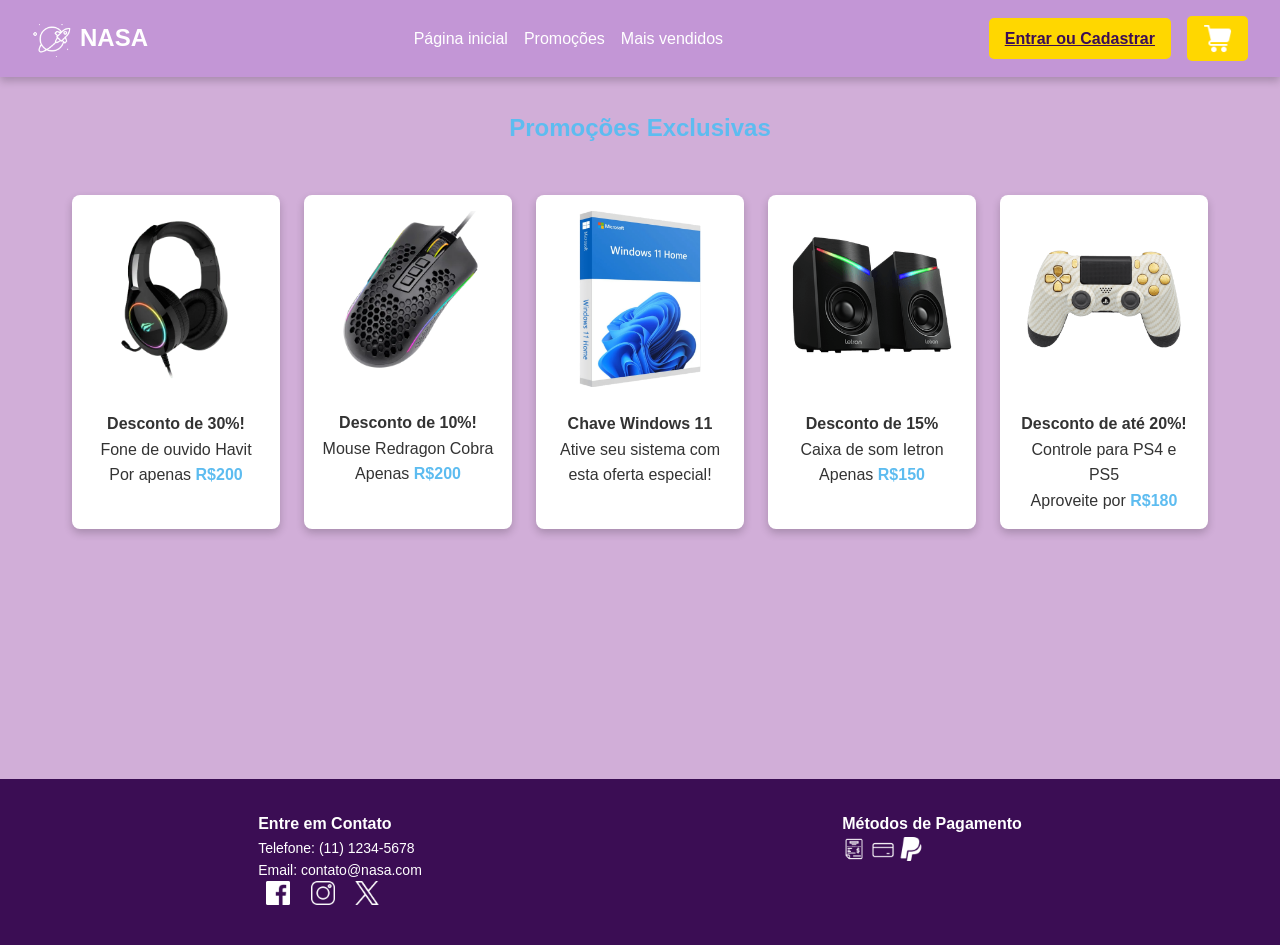
<file: promocoes.html>
<!DOCTYPE html>
<html lang="pt-BR">
<head>
  <meta charset="UTF-8">
  <meta name="viewport" content="width=device-width, initial-scale=1.0">
  <title>Promoções - NASA</title>
  <link rel="stylesheet" href="promocoes.css">
  <script src="promocoes.js" defer></script>
</head>
<body>
  <header>
    <div class="logo">
      <img src="viagem-ao-espaco.webp" alt="Logo NASA">
      <span>NASA</span>
    </div>
    <nav role="navigation" aria-label="Menu Principal">
      <a href="index.html" class="menu-item">Página inicial</a>
      <a href="promocoes.html" class="menu-item active">Promoções</a>
      <a href="mais-vendidos.html" class="menu-item">Mais vendidos</a>
    </nav>
    <div class="header-buttons">
      <a href="login.html" class="btn login-btn">Entrar ou Cadastrar</a>
      <a href="carrinho.html" class="btn cart-btn">
        <img src="carrinho-carrinho.webp" alt="Carrinho" width="29" height="29">
      </a>
    </div>
  </header>

  <main>
    <section>
      <h1 class="section-title">Promoções Exclusivas</h1>
      <div class="products container">
        <article class="product info-box" data-price="200" data-discount="30">
          <img src="Fone de ouvido.webp" alt="Fone de ouvido Havit">
          <p><strong>Desconto de 30%!</strong><br>Fone de ouvido Havit<br>Por apenas <span class="price">R$200</span></p>
        </article>
        <article class="product info-box" data-price="200" data-discount="10">
          <img src="mouse.webp" alt="Mouse Redragon Cobra">
          <p><strong>Desconto de 10%!</strong><br>Mouse Redragon Cobra<br>Apenas <span class="price">R$200</span></p>
        </article>
        <article class="product info-box">
          <img src="win-11-home-photoroom.webp" alt="Chave do Windows 11">
          <p><strong>Chave Windows 11</strong><br>Ative seu sistema com esta oferta especial!</p>
        </article>
        <article class="product info-box">
          <img src="caixa de som.webp" alt="Caixa de som Ietron">
          <p><strong>Desconto de 15%</strong><br>Caixa de som Ietron<br>Apenas <span class="price">R$150</span></p>
        </article>
        <article class="product info-box">
          <img src="controle.webp" alt="Controle para PS4 e PS5">
          <p><strong>Desconto de até 20%!</strong><br>Controle para PS4 e PS5<br>Aproveite por <span class="price">R$180</span></p>
        </article>
      </div>
    </section>
  </main>

  <footer>
    <div class="container">
      <div class="footer-content">
        <div class="contact-info">
          <h3>Entre em Contato</h3>
          <p>Telefone: (11) 1234-5678</p>
          <p>Email: contato@nasa.com</p>
          <div class="social-media">
            <a href="#"><img src="facebook.webp" alt="Facebook"></a>
            <a href="#"><img src="instagram.webp" alt="Instagram"></a>
            <a href="#"><img src="twitter.webp" alt="Twitter"></a>
          </div>
        </div>
        <div class="payment-methods">
          <h3>Métodos de Pagamento</h3>
          <img src="recibo.webp" alt="Boleto">
          <img src="cartao.webp" alt="Cartão">
          <img src="paypal.webp" alt="PayPal">
        </div>
      </div>
    </div>
  </footer>
</body>
</html>
</file>
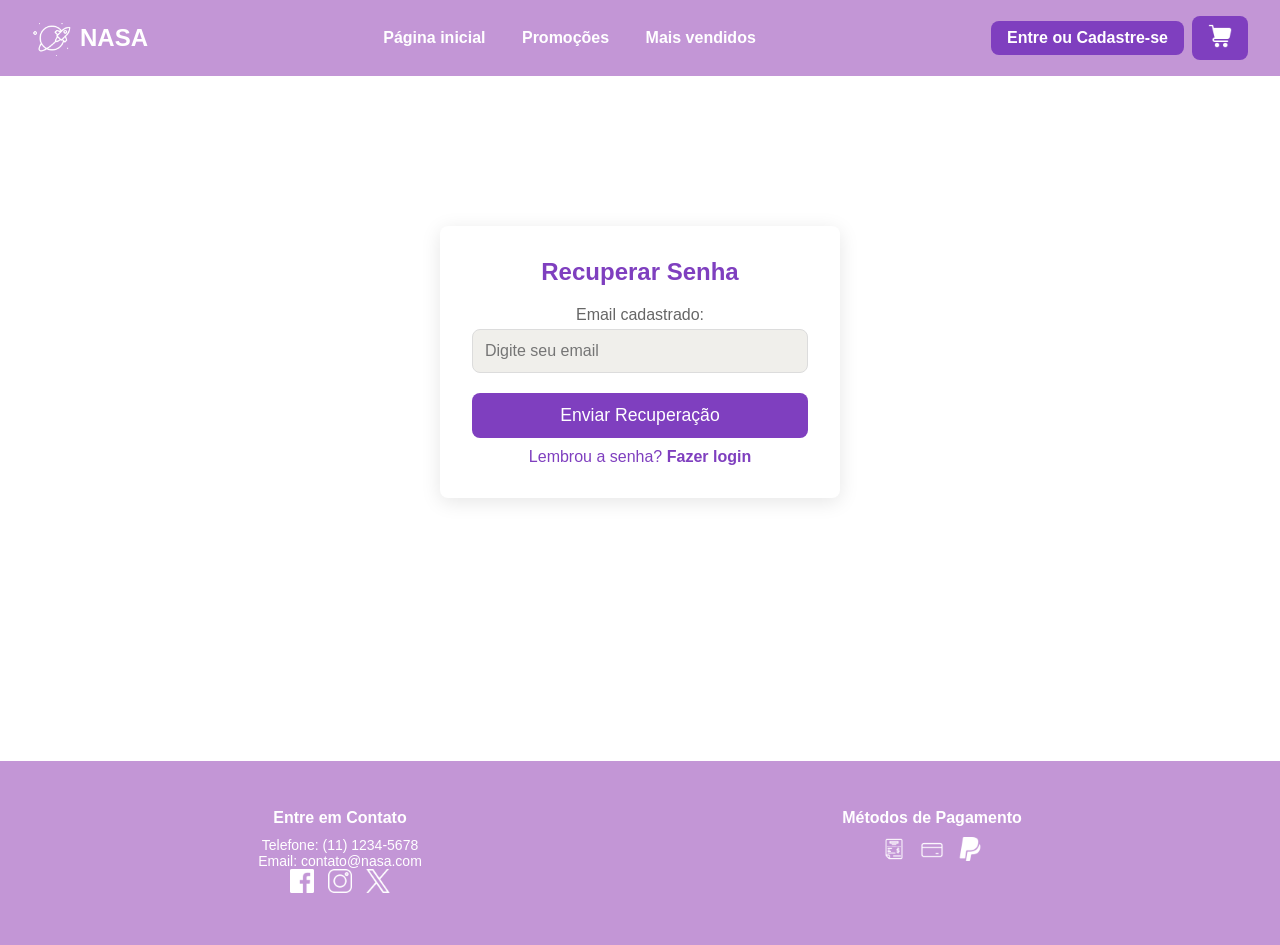
<file: recuperacao.html>
<!DOCTYPE html>
<html lang="pt-BR">
<head>
  <meta charset="UTF-8">
  <meta name="viewport" content="width=device-width, initial-scale=1.0">
  <title>Recuperar Senha - NASA</title>
  <link rel="stylesheet" href="recuperacao.css">
  <script src="recuperacao.js" defer></script>
</head>
<body>
  <header>
    <div class="logo">
      <img src="viagem-ao-espaco.webp" alt="Logo NASA">
      <span>NASA</span>
    </div>
    <nav>
      <a href="index.html">Página inicial</a>
      <a href="promocoes.html">Promoções</a>
      <a href="mais-vendidos.html">Mais vendidos</a>
    </nav>
    <div class="header-buttons">
      <a href="login.html" class="login-btn">Entre ou Cadastre-se</a>
      <a href="carrinho.html" class="cart-btn">
        <img src="carrinho-carrinho.webp" alt="Carrinho">
      </a>
    </div>
  </header>

  <main>
    <h2 class="recuperar">Recuperar Senha</h2>
    <form id="recuperacao-form" action="recuperar_senha_action.php" method="POST">
      <label for="email">Email cadastrado:</label>
      <input type="email" id="email" name="email" required placeholder="Digite seu email">
      <button type="submit">Enviar Recuperação</button>
      <p class="lembrar-senha">
        Lembrou a senha? <a href="login.html">Fazer login</a>
      </p>
    </form>
  </main>

  <footer>
    <div class="footer-content">
      <div class="contact-info">
        <h3>Entre em Contato</h3>
        <p>Telefone: (11) 1234-5678</p>
        <p>Email: contato@nasa.com</p>
        <div class="social-media">
          <a href="https://facebook.com" target="_blank"><img src="facebook.webp" alt="Facebook"></a>
          <a href="https://instagram.com" target="_blank"><img src="instagram.webp" alt="Instagram"></a>
          <a href="https://twitter.com" target="_blank"><img src="twitter.webp" alt="Twitter"></a>
        </div>
      </div>
      <div class="payment-methods">
        <h3>Métodos de Pagamento</h3>
        <img src="recibo.webp" alt="Boleto">
        <img src="cartao.webp" alt="Cartão">
        <img src="paypal.webp" alt="PayPal">
      </div>
    </div>
  </footer>
</body>
</html>
</file>
<file: index.css>
/* === Reset Global === */
*,
*::before,
*::after {
  margin: 0;
  padding: 0;
  box-sizing: border-box;
}

:root {
  --bg-color: #d1aed8;
  --header-bg: #c396d6;
  --primary-text: #333;
  --white: #ffffff;
  --cta-bg: #ffd700;
  --cta-text: #3b0d54;
  --highlight: #5dbcf0;
  --info-bg: #d6a4d6;
  --button-bg: #7f3fbf;
  --shadow-color: rgba(0, 0, 0, 0.2);
  --font-small: 0.875rem;
  --font-medium: 1rem;
  --font-large: 1.5rem;
  --transition: 0.3s ease;
  --max-width: 1200px;
  --padding: 1rem;
  --margin: 1rem;
}

body {
  background-color: var(--bg-color);
  color: var(--primary-text);
  font-family: Arial, sans-serif;
  line-height: 1.6;
}

.container {
  max-width: var(--max-width);
  margin: 0 auto;
  padding: 0 var(--padding);
}

/* === Cabeçalho === */
header {
  display: flex;
  justify-content: space-between;
  align-items: center;
  padding: var(--padding) 2rem;
  background-color: var(--header-bg);
  color: var(--white);
  box-shadow: 0 4px 8px var(--shadow-color);
}

header .logo {
  display: flex;
  align-items: center;
  font-size: var(--font-large);
  font-weight: bold;
  color: var(--white);
  text-decoration: none;
}

header .logo img {
  width: 40px;
  height: 40px;
  margin-right: 0.5rem;
}

header nav a {
  margin: 0 var(--padding);
  color: var(--white);
  text-decoration: none;
  font-size: var(--font-medium);
  transition: color var(--transition);
}

header nav a:hover {
  color: var(--cta-bg);
}

header .btn {
  background-color: var(--button-bg);
  color: var(--white);
  border: none;
  padding: 0.5rem 1rem;
  border-radius: 5px;
  font-weight: bold;
  cursor: pointer;
  text-decoration: none;
  display: inline-flex;
  align-items: center;
  transition: background-color var(--transition);
}

header .btn:hover {
  background-color: var(--cta-bg);
  color: var(--cta-text);
}

header .btn-outline-light {
  background-color: transparent;
  border: 2px solid var(--white);
  color: var(--white);
  padding: 0.4rem 0.8rem;
  border-radius: 5px;
  text-decoration: none;
  display: inline-flex;
  align-items: center;
  transition: background-color var(--transition);
}

header .btn-outline-light:hover {
  background-color: var(--white);
  color: var(--button-bg);
}

/* === Carousel === */
.carousel {
  width: 100%;
}

.carousel-inner img {
  width: 100%;
  height: auto;
}

/* === Informações === */
.info {
  display: flex;
  flex-wrap: wrap;
  justify-content: center;
  gap: 1rem;
  padding: 2rem;
  background-color: #f5f5f5;
}

.info-box {
  background-color: var(--info-bg);
  color: var(--white);
  padding: 1.5rem;
  border-radius: 8px;
  width: 250px;
  text-align: center;
  box-shadow: 0 4px 8px var(--shadow-color);
  font-size: var(--font-medium);
  font-weight: bold;
  transition: transform var(--transition);
}

.info-box:hover {
  transform: translateY(-5px);
}

/* === Rodapé === */
footer {
  background-color: #1a1a2e;
  color: var(--white);
  padding: 2rem 0;
}

footer .container {
  display: flex;
  justify-content: space-between;
  flex-wrap: wrap;
  gap: 1rem;
}

footer h5 {
  margin-bottom: 0.5rem;
}

footer p {
  font-size: var(--font-small);
  margin: 0.2rem 0;
}

footer img {
  transition: transform var(--transition);
}

footer img:hover {
  transform: scale(1.2);
}

/* === Responsividade === */
@media (max-width: 768px) {
  header {
    flex-direction: column;
    text-align: center;
    gap: 0.5rem;
  }

  nav a {
    display: inline-block;
    margin: 0.3rem;
  }

  footer .container {
    flex-direction: column;
    text-align: center;
  }
}
</file>
<file: cadastro.css>
/* Reset e variáveis */
*,
*::before,
*::after {
  margin: 0;
  padding: 0;
  box-sizing: border-box;
}

:root {
  --bg-color: #d1aed8;
  --header-bg: #c396d6;
  --primary-text: #333;
  --white: #ffffff;
  --cta-bg: #ffd700;
  --cta-text: #3b0d54;
  --highlight: #5dbcf0;
  --button-bg: #7f3fbe;
  --banner-bg: #3b0d54;
  --shadow-color: rgba(0, 0, 0, 0.1);
  --font-size-small: 0.875rem;
  --font-size-medium: 1rem;
  --font-size-large: 1.5rem;
}

body {
  background-color: var(--bg-color);
  color: var(--primary-text);
  font-family: Arial, sans-serif;
  line-height: 1.6;
  text-align: center;
}

h1 {
  font-size: 2.5em;
  margin-top: 20px;
  color: var(--button-bg);
  font-weight: bold;
}

header {
  display: flex;
  justify-content: space-between;
  align-items: center;
  padding: 1rem 2rem;
  background-color: var(--header-bg);
  color: var(--white);
  margin-bottom: 40px; /* Adiciona espaço abaixo do header */
}

.logo {
  display: flex;
  align-items: center;
  gap: 0.5rem;
  font-size: var(--font-size-large);
  font-weight: bold;
}

.logo img {
  width: 40px;
  height: 40px;
}

nav a {
  margin: 0 1rem;
  color: var(--white);
  text-decoration: none;
}

.header-buttons {
  display: flex;
  align-items: center;
  gap: 0.5rem;
}

.login-btn,
.cart-btn {
  background-color: var(--button-bg);
  color: var(--white);
  border: none;
  padding: 0.5rem 1rem;
  cursor: pointer;
  border-radius: 5px;
  font-weight: bold;
  display: flex;
  align-items: center;
}

.cart-btn img {
  width: 24px;
  height: 24px;
}

main {
  margin: 0 auto;
  width: 320px;
  background-color: var(--white);
  padding: 30px;
  border-radius: 15px;
  box-shadow: 0 4px 20px var(--shadow-color);
}

label {
  display: block;
  margin: 15px 0 5px;
  font-size: 1em;
  color: #666;
}

input {
  width: 100%;
  padding: 12px;
  margin-bottom: 20px;
  border-radius: 8px;
  border: 1px solid #dcdcdc;
  background-color: #f0efeb;
  font-size: 1em;
  transition: all 0.3s ease;
}

input:focus {
  border-color: var(--highlight);
  background-color: #fff;
  outline: none;
}

.button-container {
  display: flex;
  gap: 10px;
  margin-top: 20px;
}

.button-container button {
  flex: 1;
  padding: 12px;
  border: none;
  background-color: var(--button-bg);
  color: var(--white);
  font-size: 1.1em;
  border-radius: 8px;
  cursor: pointer;
  transition: background-color 0.3s ease;
}

.button-container button:hover {
  background-color: #7faaf2;
}

@media (max-width: 600px) {
  main {
    width: 100%;
    padding: 20px;
  }

  input,
  button {
    font-size: 1em;
  }

  .button-container {
    flex-direction: column;
    gap: 10px;
  }
}
footer {
  background-color: var(--banner-bg);
  padding: 1rem 0;
  color: var(--white);
  width: 100%;
  margin-top: 2.9rem;
}

.footer-content {
  display: flex;
  justify-content: space-around;
  max-width: 1200px;
  margin: 0 auto;
  padding: 1rem;
  gap: 1rem;
}

.social-media img,
.payment-methods img {
  width: 24px;
}

/* Reset e Variáveis */
*,
*::before,
*::after {
  margin: 0;
  padding: 0;
  box-sizing: border-box;
}

:root {
  --bg-color: #d1aed8;
  --header-bg: #c396d6;
  --primary-text: #333;
  --white: #ffffff;
  --cta-bg: #ffd700;
  --cta-text: #3b0d54;
  --highlight: #5dbcf0;
  --button-bg: #7f3fbe;
  --banner-bg: #3b0d54;
  --shadow-color: rgba(0, 0, 0, 0.1);
  --font-size-small: 0.875rem;
  --font-size-medium: 1rem;
  --font-size-large: 1.5rem;
}

body {
  background-color: var(--bg-color);
  color: var(--primary-text);
  font-family: Arial, sans-serif;
  text-align: center;
  line-height: 1.6;
}

header, footer {
  background-color: var(--header-bg);
  color: var(--white);
}

form {
  background: var(--white);
  padding: 30px;
  border-radius: 15px;
  box-shadow: 0 4px 10px var(--shadow-color);
}

button:hover {
  background-color: var(--highlight);
}

button[type="submit"] {
  background-color: var(--button-bg); /* Cor de fundo principal */
  color: var(--white); /* Cor do texto */
  border: none;
  border-radius: 8px;
  padding: 12px 20px; /* Tamanho confortável */
  font-size: 1.1em; /* Tamanho do texto */
  font-weight: bold; /* Negrito para destaque */
  cursor: pointer;
  transition: all 0.3s ease; /* Transições suaves */
  box-shadow: 0 4px 6px rgba(0, 0, 0, 0.2); /* Sombra */
}

button[type="submit"]:hover {
  background-color: var(--highlight); /* Cor de destaque ao passar o mouse */
  color: var(--cta-text); /* Texto com contraste */
  transform: translateY(-3px); /* Efeito de elevação */
  box-shadow: 0 6px 10px rgba(0, 0, 0, 0.3); /* Sombra mais intensa */
}

button[type="submit"]:active {
  transform: translateY(0); /* Remove elevação ao clicar */
  box-shadow: 0 2px 4px rgba(0, 0, 0, 0.2); /* Sombra reduzida */
  background-color: #6a2da6; /* Tom mais escuro ao pressionar */
}
</file>
<file: carrinho.css>
/* Reset e variáveis */
*,
*::before,
*::after {
  margin: 0;
  padding: 0;
  box-sizing: border-box;
}

:root {
  --bg-color: #d1aed8;
  --header-bg: #c396d6;
  --text-color: #333;
  --white: #ffffff;
  --highlight-color: #7f3fbf;
  --footer-bg: #3b0d54;
  --button-bg: #7f3fbf;
}

/* Estilos gerais */
body {
  font-family: Arial, sans-serif;
  color: var(--text-color);
  background-color: var(--bg-color);
}

/* Header */
header {
  display: flex;
  justify-content: space-between;
  align-items: center;
  padding: 1rem 2rem;
  background-color: var(--header-bg);
  color: var(--white);
}


.logo {
  display: flex;
  align-items: center;
}

.logo img {
  width: 40px;
  height: 40px;
  margin-right: 0.5rem;
}

nav a {
  margin: 0 1rem;
  color: var(--white);
  text-decoration: none;
  transition: color 0.3s;
}

nav a:hover {
  color: var(--highlight-color);
}

.login-btn,
.cart-btn img {
  background-color: var(--button-bg);
  color: var(--white);
  padding: 0.5rem;
  border-radius: 5px;
  transition: background-color 0.3s;
}

.login-btn:hover,
.cart-btn img:hover {
  background-color: var(--highlight-color);
}

/* Tabela de carrinho */
.cart-table {
  width: 90%;
  margin: 2rem auto;
  border-collapse: collapse;
  text-align: left;
  background-color: var(--white);
  border-radius: 8px;
  overflow: hidden;
}

.cart-table th,
.cart-table td {
  padding: 1rem;
  border-bottom: 1px solid var(--highlight-color);
}

.cart-table th {
  background-color: var(--header-bg);
  color: var(--white);
}

.cart-table img {
  width: 50px;
  margin-right: 1rem;
}

.actions {
  display: flex;
  justify-content: center;
  gap: 1rem;
  margin: 2rem 0;
}

.continue-btn,
.checkout-btn {
  background-color: var(--highlight-color);
  color: var(--white);
  padding: 0.8rem 1.5rem;
  border: none;
  border-radius: 5px;
  cursor: pointer;
  transition: background-color 0.3s;
}

.continue-btn:hover,
.checkout-btn:hover {
  background-color: var(--footer-bg);
}

/* Footer */
footer {
  background-color: var(--footer-bg);
  color: var(--white);
  display: flex;
  justify-content: space-around;
  padding: 2rem;
  text-align: center;
  margin-top: 10rem;
}

.contact-info,
.payment-methods {
  text-align: center;
}

.social-media img {
  width: 24px;
  margin: 0 0.5rem;
  transition: transform 0.3s;
}

.social-media img:hover {
  transform: scale(1.2);
}

button {
  box-shadow: 0 4px 6px rgba(0, 0, 0, 0.1);
}
</file>
<file: checkout.css>
/* Estilização geral */
body {
    font-family: Arial, sans-serif;
    margin: 0;
    padding: 0;
}

.header {
    display: flex;
    justify-content: space-between;
    align-items: center;
    background-color: #b184c1;
    padding: 10px 20px;
}

.header .logo {
    font-size: 1.5em;
    color: white;
}

.header .menu a {
    margin: 0 10px;
    color: white;
    text-decoration: none;
}

.login-btn {
    background-color: #875fa0;
    color: white;
    border: none;
    padding: 10px;
    cursor: pointer;
}

.container {
    display: flex;
    justify-content: space-around;
    padding: 20px;
    background-color: #f7f2f8;
}

.shipping-section, .payment-section {
    width: 45%;
    background-color: #d3bce2;
    padding: 15px;
    border-radius: 5px;
}

h2 {
    text-align: center;
}

.shipping-options, .payment-options {
    margin-top: 15px;
}

.payment-options button {
    display: block;
    margin: 5px auto;
    padding: 10px;
    width: 80%;
    background-color: #b184c1;
    color: white;
    border: none;
    cursor: pointer;
    border-radius: 5px;
}

.address-fields input {
    display: block;
    margin: 5px 0;
    padding: 10px;
    width: calc(100% - 20px);
}

.footer {
    background-color: #b184c1;
    color: white;
    text-align: center;
    padding: 10px;
    margin-top: 6.8rem;
}

.drawer {
    display: none;
    margin-top: 15px;
    padding: 15px;
    background-color: #d3bce2;
    border-radius: 5px;
    box-shadow: 0px 4px 6px rgba(0, 0, 0, 0.1);
}

.drawer.active {
    display: block;
}

@media (max-width: 768px) {
    .container {
        flex-direction: column;
        align-items: center;
    }
    .shipping-section, .payment-section {
        width: 90%;
    }
}

.shipping-section, .payment-section {
    box-shadow: 0px 4px 8px rgba(0, 0, 0, 0.1);
    margin-bottom: 20px;
}

.payment-options button:hover {
    background-color: #a16db8;
}

.dropdown-content {
    display: none;
    position: absolute;
    background-color: #875fa0;
    padding: 10px;
    border-radius: 5px;
}
.dropdown:hover .dropdown-content {
    display: block;
}
</file>
<file: confirmação.css>
/* Estilização geral */
body {
    font-family: Arial, sans-serif;
    margin: 0;
    padding: 0;
}

.header {
    display: flex;
    justify-content: space-between;
    align-items: center;
    background-color: #b184c1;
    padding: 10px 20px;
}

.header .logo {
    font-size: 1.5em;
    color: white;
}

.header .menu a {
    margin: 0 10px;
    color: white;
    text-decoration: none;
}

.login-btn {
    background-color: #875fa0;
    color: white;
    border: none;
    padding: 10px;
    cursor: pointer;
}

.confirmation-container {
    padding: 20px;
    background-color: #f7f2f8;
    text-align: center;
}

.confirmation-box {
    background-color: #d3bce2;
    padding: 20px;
    margin-bottom: 20px;
    border-radius: 5px;
}

.confirmation-box h2 {
    color: #4b2d65;
}

.payment-status {
    display: flex;
    justify-content: center;
    align-items: center;
    margin-top: 15px;
    background-color: #c8a7da;
    padding: 10px;
    border-radius: 5px;
}

.payment-status .checkmark {
    font-size: 2em;
    color: green;
    margin-right: 10px;
}

.order-info {
    background-color: #d3bce2;
    padding: 20px;
    border-radius: 5px;
}

.order-info h3 {
    color: #4b2d65;
    margin-bottom: 10px;
}

.order-info p {
    margin: 5px 0;
    color: #333;
}

.footer {
    background-color: #b184c1;
    color: white;
    text-align: center;
    padding: 10px;
    margin-top: 11.3rem;
}
</file>
<file: contatos.css>
/* Reset */
* {
  margin: 0;
  padding: 0;
  box-sizing: border-box;
}

/* Estilo geral */
body {
  font-family: Arial, sans-serif;
  background-color: #f0f0f0;
}

header {
  display: flex;
  align-items: center;
  justify-content: space-between;
  background-color: #805799;
  padding: 20px;
  color: #fff;
}

header .logo {
  display: flex;
  align-items: center;
  font-size: 24px;
  font-weight: bold;
}

header .logo img {
  width: 40px;
  height: 40px;
  margin-right: 10px;
}

header nav a {
  color: #fff;
  margin: 0 10px;
  text-decoration: none;
  font-weight: bold;
  transition: color 0.3s ease;
}

header nav a:hover {
  color: #ffd700;
}

header .login-btn {
  background-color: #ffd700;
  color: #805799;
  border: none;
  padding: 10px 20px;
  border-radius: 5px;
  cursor: pointer;
  font-weight: bold;
}

header .login-btn:hover {
  background-color: #ffcc33;
}

/* Conteúdo principal */
.content {
  display: flex;
  justify-content: center;
  padding: 50px 0;
}

.card {
  background-color: #805799;
  color: #fff;
  width: 300px;
  padding: 20px;
  text-align: center;
  border-radius: 10px;
  box-shadow: 0 4px 20px rgba(0, 0, 0, 0.1);
  transition: transform 0.3s ease;
}

.card:hover {
  transform: scale(1.05);
}

.card img {
  width: 100%;
  margin: 20px 0;
  border-radius: 8px;
}

.social-media p {
  margin: 15px 0;
}

.social-media a {
  display: flex;
  align-items: center;
  color: #ffd700;
  text-decoration: none;
  font-size: 16px;
  font-weight: bold;
}

.social-media img {
  width: 20px;
  height: 20px;
  margin-right: 10px;
}

.social-media a:hover {
  color: #ffcc33;
  text-decoration: underline;
}
</file>
<file: login.css>
/* Reset e variáveis */
*,
*::before,
*::after {
  margin: 0;
  padding: 0;
  box-sizing: border-box;
}

:root {
  --bg-color: #d1aed8;
  --header-bg: #c396d6;
  --primary-text: #333;
  --white: #ffffff;
  --cta-bg: #ffd700;
  --cta-text: #3b0d54;
  --highlight: #5dbcf0;
  --button-bg: #7f3fbf;
  --banner-bg: #3b0d54;
  --shadow-color: rgba(0, 0, 0, 0.2);
  --font-size-small: 0.875rem;
  --font-size-medium: 1rem;
  --font-size-large: 1.5rem;
}

/* Estilo Geral */
body {
  background-color: var(--bg-color);
  color: var(--primary-text);
  font-family: Arial, sans-serif;
  text-align: center;
}

.home-link {
  font-size: var(--font-size-medium);
  text-decoration: none;
  color: var(--white);
  background-color: var(--header-bg);
  padding: 10px 20px;
  border-radius: 8px;
  transition: background-color 0.3s ease;
}

.home-link:hover {
  background-color: #b87fc1;
}

/* Título da página */
h1 {
  font-size: 2.5rem;
  margin-top: 20px;
  color: var(--primary-text);
}

/* Estilo do formulário principal */
main {
  margin: 0px auto;
  width: 320px;
  background-color: var(--white);
  padding: 30px;
  border-radius: 15px;
  box-shadow: 0 4px 20px var(--shadow-color);
}

/* Campos do Formulário */
label {
  display: block;
  margin: 15px 0 5px;
  font-size: var(--font-size-medium);
  color: var(--primary-text);
}

input[type="email"],
input[type="password"] {
  width: 100%;
  padding: 12px;
  margin-bottom: 20px;
  border-radius: 8px;
  border: 1px solid #dcdcdc;
  background-color: #f0efeb;
  font-size: var(--font-size-medium);
  transition: all 0.3s ease;
}

input[type="email"]:focus,
input[type="password"]:focus {
  border-color: var(--highlight);
  background-color: var(--white);
  outline: none;
}

/* Botão de Login */
button {
  width: 100%;
  padding: 12px;
  background-color: var(--button-bg);
  color: var(--white);
  font-size: 1.1rem;
  border-radius: 8px;
  cursor: pointer;
  transition: background-color 0.3s ease;
  border: none;
}

button:hover {
  background-color: #6d36a5;
}

/* Links de recuperação de senha e cadastro */
.options {
  margin-top: 20px;
}

.options a {
  display: inline-block;
  margin: 10px;
  text-decoration: none;
  color: var(--highlight);
  font-size: var(--font-size-small);
}

.options a:hover {
  text-decoration: underline;
}

/* Responsividade */
@media (max-width: 600px) {
  main {
    width: 100%;
    padding: 20px;
  }

  input,
  button {
    font-size: 1em;
  }
}

header {
  display: flex;
  justify-content: space-between;
  align-items: center;
  padding: 1rem 2rem;
  background-color: var(--header-bg);
  color: var(--white); /* Adiciona espaço abaixo do header */
}

.logo {
  display: flex;
  align-items: center; /* Centraliza verticalmente */
  justify-content: center; /* Centraliza horizontalmente, se necessário */
  gap: 0.5rem;
  font-size: var(--font-size-large);
  font-weight: bold;
  height: 100%; /* Garante que a logo ocupe toda a altura do header */
}

.logo img {
  width: 40px;
  height: 40px;
}

nav a {
  margin: 0 1rem;
  color: var(--white);
  text-decoration: none;
}

.header-buttons {
  display: flex;
  align-items: center;
  gap: 0.5rem;
}

.login-btn,
.cart-btn {
  background-color: var(--button-bg);
  color: var(--white);
  border: none;
  padding: 0.5rem 1rem;
  cursor: pointer;
  border-radius: 5px;
  font-weight: bold;
  display: flex;
  align-items: center;
}

.cart-btn img {
  width: 24px;
  height: 24px;
}

main {
  margin: 0 auto;
  width: 320px;
  background-color: var(--white);
  padding: 30px;
  border-radius: 15px;
  box-shadow: 0 4px 20px var(--shadow-color);
  margin-top: 80px;
}

label {
  display: block;
  margin: 15px 0 5px;
  font-size: 1em;
  color: #666;
}

input {
  width: 100%;
  padding: 12px;
  margin-bottom: 20px;
  border-radius: 8px;
  border: 1px solid #dcdcdc;
  background-color: #f0efeb;
  font-size: 1em;
  transition: all 0.3s ease;
}

input:focus {
  border-color: var(--highlight);
  background-color: #fff;
  outline: none;
}

.button-container {
  display: flex;
  gap: 10px;
  margin-top: 20px;
}

.button-container button {
  flex: 1;
  padding: 12px;
  border: none;
  background-color: var(--button-bg);
  color: var(--white);
  font-size: 1.1em;
  border-radius: 8px;
  cursor: pointer;
  transition: background-color 0.3s ease;
}

.button-container button:hover {
  background-color: #7faaf2;
}

@media (max-width: 600px) {
  main {
    width: 100%;
    padding: 20px;
  }

  input,
  button {
    font-size: 1em;
  }

  .button-container {
    flex-direction: column;
    gap: 10px;
  }
}

footer {
  background-color: var(--banner-bg);
  padding: 2rem 0;
  color: var(--white);
  width: 100%;
  margin-top: 9.09rem;
}

.footer-content {
  display: flex;
  justify-content: space-around;
  max-width: 1200px;
  margin: 0 auto;
  padding: 1rem;
  gap: 1rem;
}

.social-media img,
.payment-methods img {
  width: 24px;
}

/* Botão aprimorado */
button {
  width: 100%;
  padding: 12px;
  background-color: var(--button-bg);
  color: var(--white);
  font-size: 1.2rem;
  font-weight: bold;
  border-radius: 8px;
  cursor: pointer;
  transition: transform 0.3s ease, background-color 0.3s ease;
  border: none;
  box-shadow: 0px 4px 6px var(--shadow-color);
}

button:hover {
  background-color: #6d36a5;
  transform: translateY(-2px);
}

button:active {
  background-color: #5a2b94;
  transform: translateY(0);
}
</file>
<file: mais-vendidos.css>
/* Reset e Variáveis */
* {
  margin: 0;
  padding: 0;
  box-sizing: border-box;
}

:root {
  --bg-color: #d1aed8;
  --header-bg: #c396d6;
  --text-color: #333;
  --white: #ffffff;
  --highlight-color: #7f3fbf;
  --footer-bg: #3b0d54;
  --button-bg: #7f3fbf;
}

body {
  font-family: 'Arial', sans-serif;
  background-color: var(--bg-color);
  color: var(--text-color);
  line-height: 1.5;
  margin: 0;
  padding: 0;
}

/* Estilizações atualizadas de outros elementos aqui */

.product-card:hover {
  transform: scale(1.05);
  background-color: var(--highlight-color);
}

.social-media img:hover {
  transform: rotate(15deg);
}


a {
  text-decoration: none;
  color: inherit;
  transition: color 0.3s ease;
}

a:hover {
  color: var(--highlight-color);
}

/* Header */
header {
  display: flex;
  justify-content: space-between;
  align-items: center;
  padding: 1rem 2rem;
  background-color: var(--header-bg);
  color: var(--white);
}

nav a {
  margin: 0 1rem;
}

.header-buttons a {
  display: inline-block;
  background-color: var(--button-bg);
  color: var(--white);
  padding: 0.5rem 1rem;
  border-radius: 5px;
  font-size: 0.9rem;
}

.header-buttons a:hover {
  opacity: 0.9;
}

/* Main Section */
.section-title {
  text-align: center;
  margin: 2rem 0;
  color: var(--highlight-color);
  font-size: 1.8rem;
}

.filter {
  text-align: center;
  margin: 1rem 0;
}

.product-grid {
  display: grid;
  grid-template-columns: repeat(auto-fit, minmax(200px, 1fr));
  gap: 1.5rem;
  padding: 1rem 2rem;
}

.product-card {
  background-color: var(--header-bg);
  color: var(--white);
  padding: 1.5rem;
  text-align: center;
  border-radius: 8px;
  transition: transform 0.3s ease, box-shadow 0.3s ease;
}

.product-card:hover {
  transform: translateY(-5px);
  box-shadow: 0 5px 15px rgba(0, 0, 0, 0.2);
}

.product-card img {
  width: 100px;
  margin-bottom: 1rem;
}

.stars {
  color: var(--gold);
  font-size: 1rem;
}

/* Footer */
footer {
  background-color: var(--footer-bg);
  color: var(--white);
  display: flex;
  flex-wrap: wrap;
  justify-content: space-between;
  padding: 2rem 30rem;
  margin-top: 16.8rem;
}
</file>
<file: promocoes.css>
/* === Reset Global === */
*,
*::before,
*::after {
  margin: 0;
  padding: 0;
  box-sizing: border-box;
}

:root {
  /* Cores */
  --bg-color: #d1aed8;
  --header-bg: #c396d6;
  --primary-text: #333;
  --white: #ffffff;
  --highlight: #5dbcf0;
  --cta-bg: #ffd700;
  --cta-text: #3b0d54;
  --product-bg: #ffffff;
  --product-shadow: rgba(0, 0, 0, 0.2);
  --footer-bg: #3b0d54;

  /* Tipografia */
  --font-small: 0.875rem;
  --font-medium: 1rem;
  --font-large: 1.5rem;
  --font-family: 'Arial', sans-serif;

  /* Outros */
  --transition: 0.3s ease;
  --max-width: 1200px;
  --padding: 1rem;
}

/* === Estilos Gerais === */
body {
  background-color: var(--bg-color);
  color: var(--primary-text);
  font-family: var(--font-family);
  line-height: 1.6;
}

.container {
  max-width: var(--max-width);
  margin: 0 auto;
  padding: 0 var(--padding);
}

.text-center {
  text-align: center;
}

/* === Botões === */
.btn {
  display: inline-flex;
  align-items: center;
  justify-content: center;
  background-color: var(--cta-bg);
  color: var(--cta-text);
  padding: 0.5rem 1rem;
  border: none;
  border-radius: 5px;
  font-weight: bold;
  font-size: var(--font-medium);
  cursor: pointer;
  transition: background-color var(--transition), transform var(--transition);
}

.btn:hover {
  background-color: var(--highlight);
  transform: scale(1.05);
}

/* === Cabeçalho === */
header {
  display: flex;
  justify-content: space-between;
  align-items: center;
  padding: var(--padding) 2rem;
  background-color: var(--header-bg);
  color: var(--white);
  box-shadow: 0 4px 8px var(--product-shadow);
}

header .logo {
  display: flex;
  align-items: center;
  font-size: var(--font-large);
  font-weight: bold;
}

header .logo img {
  width: 40px;
  height: 40px;
  margin-right: 0.5rem;
}

header nav {
  display: flex;
  gap: var(--padding);
}

header nav a {
  color: var(--white);
  text-decoration: none;
  font-size: var(--font-medium);
  transition: color var(--transition);
}

header nav a:hover {
  color: var(--highlight);
}

header .header-buttons {
  display: flex;
  align-items: center;
  gap: var(--padding);
}

/* === Produtos === */
.section-title {
  text-align: center;
  margin: 2rem 0;
  font-size: var(--font-large);
  color: var(--highlight);
}

.products {
  display: grid;
  grid-template-columns: repeat(auto-fit, minmax(200px, 1fr));
  gap: 1.5rem;
  padding: var(--padding) 2rem;
}

.product {
  background-color: var(--product-bg);
  padding: 1rem;
  border-radius: 8px;
  text-align: center;
  box-shadow: 0 4px 8px var(--product-shadow);
  transition: transform var(--transition), box-shadow var(--transition);
}

.product:hover {
  transform: translateY(-5px);
  box-shadow: 0 6px 12px var(--product-shadow);
}

.product img {
  max-width: 100%;
  margin-bottom: 1rem;
}

.price {
  color: var(--highlight);
  font-weight: bold;
  font-size: var(--font-medium);
}

/* === Rodapé === */
footer {
  background-color: var(--footer-bg);
  color: var(--white);
  padding: 2rem 0;
  margin-top: 14.6rem;
}

.footer-content {
  display: flex;
  justify-content: space-around;
  flex-wrap: wrap;
  gap: var(--padding);
}

.footer-content h3 {
  font-size: var(--font-medium);
}

.footer-content p {
  font-size: var(--font-small);
}

.social-media img,
.payment-methods img {
  width: 24px;
  height: auto;
}

.social-media a {
  margin: 0 0.5rem;
  transition: transform var(--transition);
}

.social-media a:hover {
  transform: scale(1.2);
}

/* === Responsividade === */
@media (max-width: 768px) {
  header {
    flex-direction: column;
    gap: var(--padding);
  }

  nav {
    flex-direction: column;
    text-align: center;
  }

  .products {
    grid-template-columns: 1fr;
  }

  .footer-content {
    flex-direction: column;
    text-align: center;
  }
}
</file>
<file: recuperacao.css>
/* === Reset e Variáveis === */
*,
*::before,
*::after {
  margin: 0;
  padding: 0;
  box-sizing: border-box;
}

:root {
  --bg-color: d1aed8;
  --header-bg: #c396d6;
  --primary-text: #333;
  --white: #ffffff;
  --cta-bg: #7f3fbf;
  --cta-text: #ffffff;
  --highlight: #ffd700;
  --button-bg: #7f3fbf;
  --button-hover: #005f99;
  --footer-bg: #c396d6;
  --shadow-color: rgba(0, 0, 0, 0.1);
  --font-small: 0.875rem;
  --font-medium: 1rem;
  --font-large: 1.5rem;
  --border-radius: 8px;
}

/* === Estilização Global === */
body {
  background-color: var(--bg-color);
  color: var(--primary-text);
  font-family: 'Arial', sans-serif;
  display: flex;
  flex-direction: column;
  min-height: 100vh;
}

/* === Cabeçalho === */
header {
  display: flex;
  justify-content: space-between;
  align-items: center;
  padding: 1rem 2rem;
  background-color: var(--header-bg);
  color: var(--white);
}

.logo {
  display: flex;
  align-items: center;
  gap: 0.5rem;
  font-size: var(--font-large);
  font-weight: bold;
}

.logo img {
  width: 40px;
  height: 40px;
}

nav a {
  margin: 0 1rem;
  color: var(--white);
  text-decoration: none;
  font-weight: bold;
  font-size: var(--font-medium);
}

nav a:hover {
  color: var(--cta-bg);
  text-decoration: underline;
}

.header-buttons {
  display: flex;
  align-items: center;
  gap: 0.5rem;
}

.login-btn,
.cart-btn {
  background-color: var(--cta-bg);
  color: var(--cta-text);
  padding: 0.5rem 1rem;
  border-radius: var(--border-radius);
  font-weight: bold;
  text-decoration: none;
}

.cart-btn img {
  width: 24px;
}

.login-btn:hover,
.cart-btn:hover {
  background-color: var(--highlight);
  color: var(--white);
}

/* === Formulário Principal === */
main {
  margin: 50px auto;
  margin-top: 150px;
  width: 90%;
  max-width: 400px;
  background-color: var(--white);
  padding: 2rem;
  border-radius: var(--border-radius);
  box-shadow: 0 4px 20px var(--shadow-color);
  text-align: center;
}

.recuperar {
  color: var(--button-bg);
  margin-bottom: 20px;
  font-size: var(--font-large);
  font-weight: bold;
}

label {
  display: block;
  margin: 15px 0 5px;
  font-size: var(--font-medium);
  color: #666;
}

input {
  width: 100%;
  padding: 12px;
  margin-bottom: 20px;
  border-radius: var(--border-radius);
  border: 1px solid #dcdcdc;
  background-color: #f0efeb;
  font-size: var(--font-medium);
  box-sizing: border-box;
  transition: all 0.3s ease;
}

input:focus {
  border-color: var(--highlight);
  background-color: #fff;
  outline: none;
}

button {
  width: 100%;
  padding: 12px;
  border: none;
  background-color: var(--button-bg);
  color: var(--white);
  font-size: 1.1em;
  border-radius: var(--border-radius);
  cursor: pointer;
  transition: background-color 0.3s ease, transform 0.2s ease;
}

button:hover {
  background-color: var(--button-hover);
  transform: translateY(-2px);
}

.lembrar-senha {
  color: var(--cta-bg);
  margin-top: 10px;
}

.lembrar-senha a {
  color: var(--button-bg);
  text-decoration: none;
  font-weight: bold;
}

.lembrar-senha a:hover {
  text-decoration: underline;
}

/* === Rodapé === */
footer {
  background-color: var(--footer-bg);
  padding: 2rem 0;
  color: var(--white);
  text-align: center;
  margin-top: 13.3rem;
}

.footer-content {
  display: flex;
  justify-content: space-around;
  max-width: 1200px;
  margin: 0 auto;
  padding: 1rem;
  gap: 1rem;
  flex-wrap: wrap;
}

.footer-content h3 {
  font-size: var(--font-medium);
  margin-bottom: 10px;
}

.footer-content p {
  font-size: var(--font-small);
}

.social-media img,
.payment-methods img {
  width: 24px;
  margin: 0 5px;
}

.social-media img:hover,
.payment-methods img:hover {
  filter: brightness(1.2);
}

/* === Responsividade === */
@media (max-width: 768px) {
  header {
    flex-direction: column;
    gap: 1rem;
  }

  nav {
    display: flex;
    flex-wrap: wrap;
    justify-content: center;
    gap: 0.5rem;
  }

  nav a {
    font-size: var(--font-small);
  }

  main {
    width: 95%;
    padding: 1.5rem;
  }

  .footer-content {
    flex-direction: column;
    text-align: center;
  }
}
</file>
